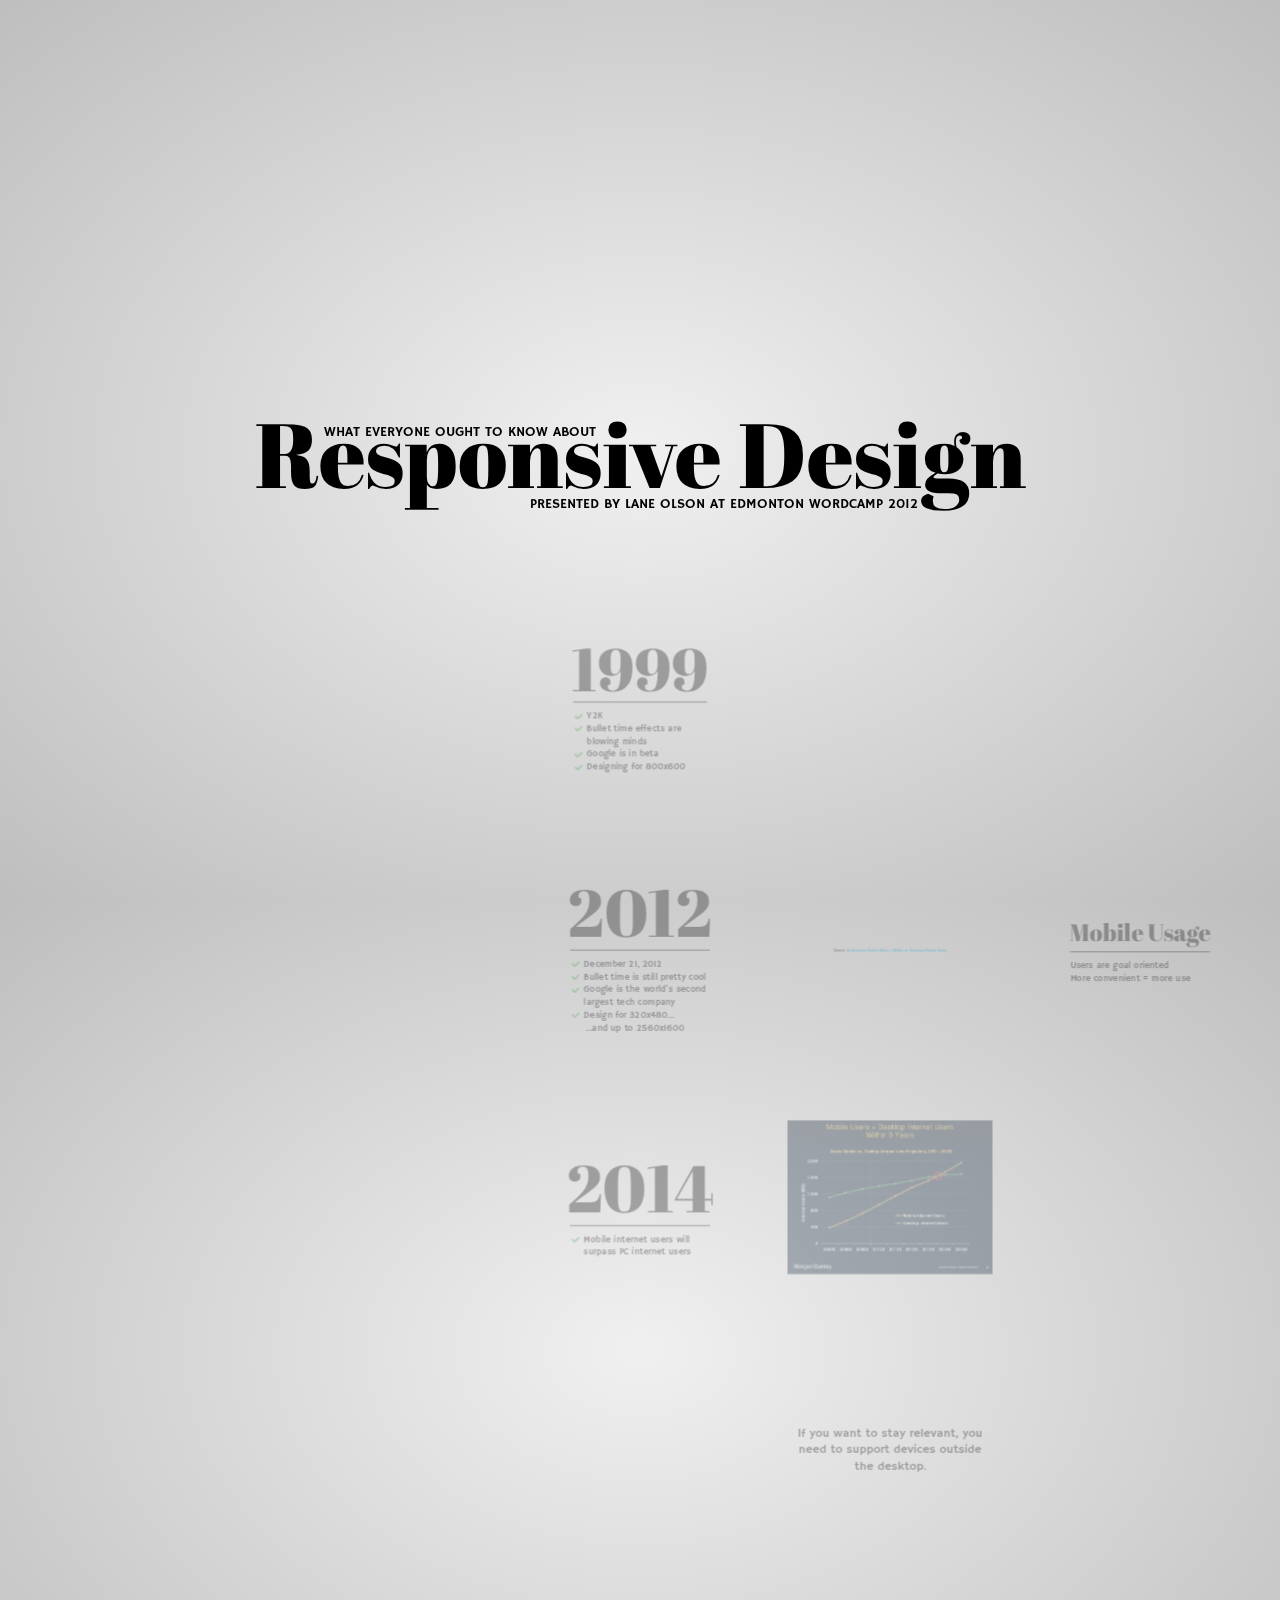
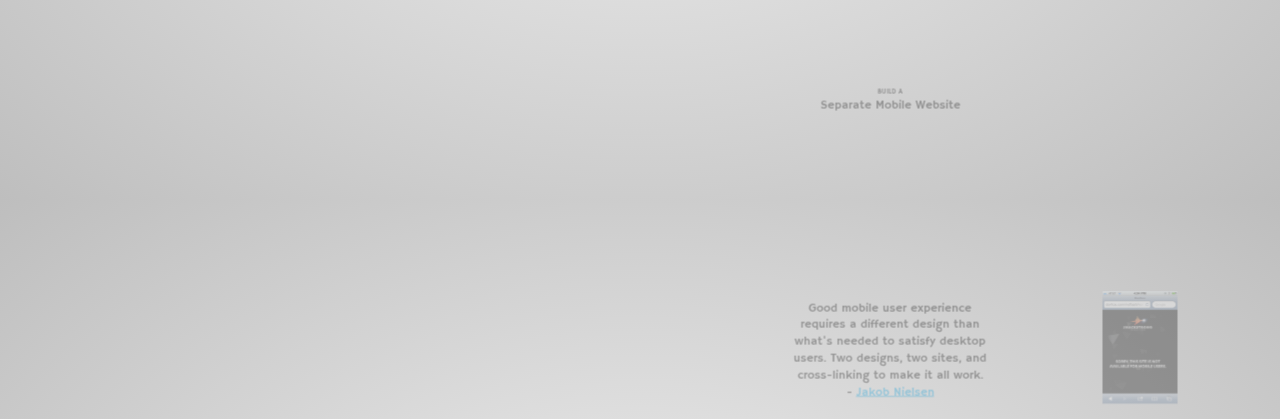
<file: index.html>
<!doctype html>

<html lang="en">
<head>
    <meta charset="utf-8" />
    <meta name="viewport" content="width=1024" />
    <meta name="apple-mobile-web-app-capable" content="yes" />
    <title>Responsive Design | What everyone ought to know | Wordcamp 2012</title>
    
    <meta name="description" content="What everyone ought to know about responsive design is a talk presenting the important points of responsive design." />
    <meta name="author" content="Lane Olson" />

    <link href='http://fonts.googleapis.com/css?family=Abril+Fatface|Hammersmith+One' rel='stylesheet' type='text/css'>
    <link href="css/presentation.css" rel="stylesheet" />
    
    <link rel="shortcut icon" href="favicon.png" />
    <link rel="apple-touch-icon" href="apple-touch-icon.png" />
    <link href="css/prettify.css" type="text/css" rel="stylesheet" />
    <script type="text/javascript" src="js/prettify.js"></script>
</head>

<body onload="prettyPrint();" class="impress-not-supported">

<div class="fallback-message">
    <p>Your browser <b>doesn't support the features required</b> by impress.js, so you are presented with a simplified version of this presentation.</p>
    <p>For the best experience please use the latest <b>Chrome</b>, <b>Safari</b> or <b>Firefox</b> browser.</p>
</div>

<div id="impress">

    <div id="intro" class="step" data-x="0" data-y="0" data-scale="4">
      <!-- 
      
        INTRODUCTION
        ####################################################
        First of all, thanks for taking interest and reading 
        this.  This is my first time being in front of an 
        audience where I'm not screaming obscene lyrics in 
        their face!  Feel free to email me (laneolson@gmail.com)
        if you have any feedback or questions.  I've tried 
        to include further reading links for each slide 
        where it's relevant.  Enjoy! 
        
      -->
      <h1>
        <span class="small-heading">What Everyone Ought to Know About</span>
        <span class="large-heading">Responsive Design</span>
      </h1>
      <p>Presented by Lane Olson at Edmonton WordCamp 2012</p>
    </div>
    
    <!-- 
    
      ABOUT ME
      ######################################################
      I'm currently working with University of Alberta's 
      University Digital Strategy Team to bring a responsive
      framework to the University to run their sites on.  
      The first preview will be available at the beginning
      of December.  In addition to design, I have also 
      "worked" some time as a musician.  Playing on 
      dumpsters wasn't very lucrative so I've been focusing
      most of my time on design these days.
      
      I built my first website in 1997, and it was 
      a Starcraft fan site.  It had a whole bunch of gifs,
      and I was especially stoked because I found the 
      "Starcraft" font online and was able to download and
      install it on my computer!  
      
    -->

    
    <!-- 
    
      1999
      ######################################################
      By the time 1999 came around, I got my first freelance
      web gig making templates for Ultimate Bulletin Board. 
      1999 was also awesome, because I think that's the year
      I was able to start designing for 800x600 resolutions!
       
      Some other notable things from 1999 were:
        - Y2K
        - Bullet time effects (Matrix!)
        - Google was in beta 
    
    -->
    
    <div id="y1999" class="step" data-x="0" data-y="1000">
      <h2>1999</h2>
      <ul class="checklist">
        <li>
          <i class="icon-ok"></i> 
          Y2K
        </li>
        <li>
          <i class="icon-ok"></i> 
          Bullet time effects are blowing minds
        </li>
        <li>
          <i class="icon-ok"></i> 
          Google is in beta
        </li>
        <li>
          <i class="icon-ok"></i> 
          Designing for 800x600
        </li>
      </ul>
    </div>
    
    <!-- 
    
      2012
      ######################################################
      Back to the present!  In 2012, things have changed a 
      bit.  Bullet time effects are still awesome, but the
      rest are pretty different:
      
        - December 21, 2012 (End of Days)
        - Google is the second largest tech company in the world, next to Apple.
        - Instead of designing for 800x600, I'm designing for 320x480... all the way up to 2560x1600.
        
      To some designers, that might sound like a nightmare.
      In reality, it's not so bad. If you're wondering why
      you would have to consider such an absurd range of 
      resolutions when designing a website you had better 
      not stop reading here.
    
    -->
    
    <div id="y2012" class="step y2012" data-x="0" data-y="2000">
        
        <h2>2012</h2>
        <ul class="checklist">
          <li><i class="icon-ok"></i> December 21, 2012</li>
          <li><i class="icon-ok"></i> Bullet time is still pretty cool</li>
          <li><i class="icon-ok"></i> Google is the world's second largest tech company</li>
          <li><i class="icon-ok"></i> Design for 320x480&hellip; </li>
          <li style="margin-left:60px"> &hellip;and up to 2560x1600 </li>          
        </ul>

        <!--
        <ul class="sources">
          <li>http://www.engadget.com/2012/10/23/apple-announces-13-inch-macbook-pro-with-retina-display/</li>
          <li>http://www.webpronews.com/google-is-now-the-worlds-second-largest-tech-company-2012-10</li>
        </ul>
        -->
    </div>

    <!-- 
    
      MOBILE USAGE: MOBILE VS. DESKTOP
      ######################################################
      Mobile internet usage is constantly increasing. 
      Better, more powerful devices are coming out each day.
      In the last 4 years, mobile browsing has grown from 
      less than 1% accessing the web on their mobile devices
      to over 11%, with no sign of slowing. 
    
    -->
    
    <div id="y20122" class="step" data-x="1000" data-y="2000">
      <div id="mobile_vs_desktop-na-monthly-200812-201211" width="820" height="500" style="width:100%; height: 100%;"></div>
      <p class="caption">
        Source: <a href="http://gs.statcounter.com/#mobile_vs_desktop-na-monthly-200812-201211">StatCounter Global Stats - Mobile vs. Desktop Market Share</a>
      </p>
    </div>  
    

    <!-- 
    
      MOBILE USAGE: MOBILE USER PATTERNS
      ######################################################
      Users are much more goal oriented when using the web 
      on a mobile device.  You pull out your phone for a 
      purpose, usually you want to know or do something.
      People are also using mobile because it's just more 
      convenient.  Why would I walk 4 feet to my desktop 
      when I have my phone in my pocket? 
      
    -->
      
    <div id="y201233" class="step y2012" data-x="2000" data-y="2000">
        
        <h2 style="font-size:1.97em; margin-bottom: 0.5em;">Mobile Usage</h2>
        <ul class="checklist">
          <li>Users are goal oriented</li>
          <li>More convenient = more use</li>
        </ul>
        
    </div> 

    <!-- 
    
      MOBILE USAGE: MOBILE INTERNET ADOPTION RATES
      ######################################################
      Remember when the internet was something new? 
      AOL would ship out their propaganda CD's for dial-up 
      internet telling you how easy and inexpensive it is. 
      It didn't take long before everyone was bragging 
      about how they had access to the internet, similar to
      the way people currently brag about how they figured 
      out how to get US Netflix.  Now in 2012, the rate 
      of people gaining access to mobile enabled internet 
      devices is significantly higher than the adoption 
      rates for desktop internet were years ago.  There is 
      no sign of this rate leveling out yet either, as 
      people are continuously upgrading and getting new 
      devices.  
    
    -->
      
    <div id="y20123" class="step" data-x="3000" data-y="2000">
        
      <img src="img/mobile-chart.png" />

    </div>

    <!-- 
    
      2014
      ######################################################
      By 2014, it is projected that the number of mobile 
      internet users will surpass the number of PC internet 
      users.
      ######################################################
      Further Reading
      *  [Wikimedia Mobile Forecasts](http://strategy.wikimedia.org/wiki/Mobile/Forecasts)
      *  [Morgan Stanley Mobile Report](http://gigaom.com/2010/04/12/mary-meeker-mobile-internet-will-soon-overtake-fixed-internet/)
      *  [Smart Insights: Mobile Marketing Statistics](http://www.smartinsights.com/mobile-marketing/mobile-marketing-analytics/mobile-marketing-statistics/)
    
    -->
    
    <div id="y2014" class="step y2012" data-x="0" data-y="3000">
        
        <h2>2014</h2>
        <ul class="checklist">
          <li><i class="icon-ok"></i> Mobile internet users will surpass PC internet users</li>          
        </ul>
        
    </div>
    
    
    <!-- 
    
      MOBILE INTERNET USERS
      ######################################################
      In addition to there being more mobile internet users 
      than desktop users, there will also be a large number
      of mobile only internet users.  If your website, is 
      not mobile friendly, mobile-only internet users are 
      not going to waste their time with your site.  
    
    -->
    
    <div id="y20142" class="step" data-x="1000" data-y="3000">
        
      <img src="img/mobile-chart2.png" />

    </div>

    <!-- 
    
      STAY RELEVANT
      ######################################################
      The last few slides have covered mobile devices, but 
      there are other devices to consider as well.  TV's are 
      coming internet ready.  New apple products have 
      "retina" displays.  My grandpa has a monitor with 
      800x600 resolution.  Depending on your target audience
      you might need to support all of these devices.  
      It's all about giving everyone a good user 
      experiences.  Good experiences make happy users.
    
    -->
    
    <div class="step" data-x="1000" data-y="4000">
      
        <p>If you want to stay relevant, you need to 
        support devices outside the desktop.</p>
        
    </div>
    
    <!-- 
    
      ONE SOLUTION: SEPARATE MOBILE SITE
      ######################################################
      But... how do you support multiple devices?  One 
      approach is to build a separate mobile site for 
      your users. One usability studies has actually found 
      that mobile users have a higher success rate on 
      websites that offer a separate mobile version of 
      their site.
    
    -->
    
    <div id="separate" class="step" data-x="1000" data-y="5000">
      <div class="solution-container">
        <p class="small">Build a</p>
        <p class="large">Separate Mobile Website</p>
      </div>
    </div>
    
    
    <!-- 
      
      JAKOB NIELSEN QUOTE 
      ######################################################
      Jakob Nielsen is a well known usabilty expert, in a 
      study earlier this year he defines a guideline that
      stated good mobile user experience requires a separate 
      site. 
      
      This post caused quite a bit of uproar in the design 
      community, and several blog posts popped up touting 
      responsive design being a more usable approach.  An 
      argument could be made for either side depending on 
      the needs of the website.  Also, responsive design is 
      not widely implemented yet, so a lot of the results in 
      Nielsen's report are based on users experiences on 
      websites that were not built for mobile use.  It also 
      heavily depends on implementation.  Obviously a poorly 
      designed separate mobile site is going to be a much
      worse experience than a well implemented fixed width 
      site.
      
      Nielsen also suggests that it could be justified to 
      even have a third separate site for tablet devices.
      
      Further Reading
      ######################################################
      * [Mobile vs. Full Sites](http://www.useit.com/alertbox/mobile-vs-full-sites.html)
      * [Why Jakob Nielsen is Wrong About Responsive Design](http://www.webmonkey.com/2012/04/why-jakob-nielsen-is-wrong-about-mobile-websites/)
      * [Breaking Development: Responsive Design Vs Separate Mobile Sites](http://www.lukew.com/ff/entry.asp?1631) 
      
    -->
    
    <div class="step" data-x="1000" data-y="6000">    
      <quote>
        Good mobile user experience requires a different design than what's needed to satisfy desktop users. Two designs, two sites, and cross-linking to make it all work.
      </quote>
      <p>
        - <a href="http://www.useit.com/alertbox/mobile-vs-full-sites.html">Jakob Nielsen</a>
      </p>
    </div>
    
    <!-- 
      
      DORITOS EXAMPLE 
      ######################################################
      Picture this:  I'm at home, relaxing, in my 
      sweatpants, watching TV.  Then, all of the sudden a 
      case of the munchies strikes.  I want Doritos, but I 
      don't know what kind.  I KNOW!  I'll check out what 
      kind of Doritos I can get on their website.
        
      I go to Doritos.com, and get this.  
      (img/doritos-mobile.png)

      This is the worst possible thing anyone has done in 
      the history of the internet.  Doritos has made a 
      separate mobile site, to tell people that they do not
      support mobile devices.
      
      This is a content parity issue.  When you have a 
      separate mobile site, you have to maintain two 
      websites worth of content instead of just one.    
      $$$
       
    -->    
    <div class="step" data-x="2000" data-y="6000">
    
      <img src="img/doritos-mobile.png" />
      
    </div>
    
    <div class="step" data-x="1000" data-y="6000">
      <!-- Jackie Chan? -->
    </div>
    
    
    <!-- 
      
      ANOTHER SOLUTION: RESPONSIVE DESIGN!
      ######################################################
      Optimize all website tasks, no matter the device.  If 
      I'm buying records online, and I go to a site and have 
      to zoom in on EVERY page, I'm just going to leave.
      Responsive design doesn't require you to cut content. 
      You have one set of content, and shift it around to 
      present it to the user in the best way.
       
    --> 
    <div class="step" data-x="3000" data-y="0" data-rotate="270" data-scale="2">
      <h1 style="font-size:1.75em">Responsive Design!</h1>
    </div>
    
    <div class="step" data-x="4000" data-y="0" data-rotate="270">
    
      <p>Take your content, and optimize the design of that content to display on any resolution.</p>

    </div>
    
    <!-- 
      
      AN EXAMPLE: BOSTONGLOBE.COM
      ######################################################
      The Boston Globe website is one of the earlier 
      websites to go responsive, and in my opinion it is 
      still one of the best.  The page is a joy to read no
      matter how you're looking at it.
       
      Image from: http://upload.wikimedia.org/wikipedia/commons/6/6a/Boston_Globe_responsive_website.jpg 
      
      Further Reading
      ######################################################
      *  [Building the New BostonGlobe.com](http://beta.boston.com/post/10204625552/building-the-new-bostonglobe-com?911b9230)
      
    --> 
    
    <div class="step" data-x="5000" data-y="0" data-rotate="270">
    
      <img style="width: 100%;" src="img/Boston_Globe_Responsive.jpg" />
      <p style="font-size:  0.4em;">Check out <a href="http://www.mediaqueri.es">mediaqueri.es</a> for more examples</p>
    </div>
    
    <!-- 
      
      SUMMARY
      ######################################################
      If I had to summarize what responsive design is in one
      sentence (and I don't) it would be:  Responsive 
      Design is about providing the user with the best 
      experience possible,  no matter the device.  Why 
      penalize the user  for their preference of browsing 
      your site? Support my Grandpa's 800x600 CRT monitor, 
      or he'll call me.  Love the guy, but enough is 
      enough.
      
    --> 
    <div class="step" data-x="6000" data-y="0" data-rotate="270">
      <p>Provide the user with the best experience possible,  no matter the device.</p>
    </div>
    
    <!-- 
      
      IMPLEMENTATION
      ######################################################
      So, what's involved in building a responsive design? 
      A lot of coffee.  Initially you would go through a 
      requirements phase with the client to understand what 
      they need from their website.  With responsive design, 
      you also need to take into consideration which devices
      need to be supported.
      
    --> 
    
    <div class="step" data-x="-3000" data-y="0" data-rotate="90" data-scale="4">
      
      <h2>Implementation</h2>

    </div>
    
    
    <!-- 
      
      START WITH CONTENT
      ######################################################
      The way you think about content needs to change for
      the responsive web.  People don't use their mobile
      device to just "surf" anymore, they are very goal 
      oriented.  When planning out your content, it's best
      to plan it out in a single column on a page, placing 
      items in order of their importance.  Doing so gives 
      you a very basic model of your mobile website. 
      Building content for the mobile web is a topic in 
      itself, so I'm not going in depth.  There are some 
      good resources in the further reading section.
      
      An interesting approach I've seen is taking a print 
      out of an existing design, cutting out the pieces, 
      and assemble them in a vertical fashion in order of
      priority.
      
      
      Further Reading:
      *  [Responsive Design With Paper](http://www.webcredible.co.uk/blog/responsive-design-with-paper)
      *  STYLE TILES!
      
    --> 
    
    <div class="step" data-x="-4000" data-y="0" data-rotate="90">
      
      <p>Start With Content</p>
      <img src="img/two-linear-layouts.jpg" />
  
    </div>
    
    <!-- 
      
      WIREFRAMING
      ######################################################
      When wireframing out a responsive site I would highly
      recommend doing the work in browser.   Some 
      controversy around this subject.  For the University 
      work, we wireframed every page we were redesigning.  
      This was only 9 pages, but it works out to 27 
      wireframes.  When revisions come, things get tough. 
      Building it in browser has many benefits:
      
      - Facilitates and iterative approach
      - Get a better notion of breakpoints in the design
      - Revise in one spot, updates for all devices.
      
    --> 
  
    <div id="wireframing" class="step" data-x="-4000" data-y="1000" data-rotate="90">
      
      <p>Responsive Wireframing</p>
      <p class="smaller">Do it in the browser</p>
      <img src="img/wirefy.jpg" />
      <p class="caption"><a href="http://getwirefy.com/">Wirefy</a></p>
      <!-- Image from: http://wireframes.linowski.ca/2012/07/wirefy/ -->
      
    </div>
  
  
  <!-- 
    
    MOBILE FIRST
    ######################################################
    Start with the smallest resolution and work your way up.
    
    - Mobile
    - Tablet
    - Desktop
    
    Show how page elements shift from device to device. 
    Sometimes it's a challenge to make certain pieces work 
    on all resolutions.  There are some patterns for how 
    to implement common page elements online, most with
    markup.
    
    http://bradfrost.github.com/this-is-responsive/patterns.html
    
  --> 
  
  <div class="step" data-x="-4000" data-y="2000" data-rotate="90">
    
    <p>Mobile First</p>
    <img src="img/wireframe-example.jpg" />
    
    <!-- Image from: http://dolody.com/#!/masterpiece/responsive-design-streamlining-your-process.html -->

  </div>
  
  <div class="step" data-x="-4000" data-y="3000" data-rotate="90">
    
    <iframe src="http://bradfrost.github.com/this-is-responsive/patterns.html" width="900" height="600"></iframe>
    <p class="caption"><a href="http://bradfrost.github.com/this-is-responsive/patterns.html">http://bradfrost.github.com/this-is-responsive/patterns.html</a></p>

  </div>
  
<!-- 
  
  MOBILE GUIDELINES
  ######################################################
  Mobile users need a simplified interface, they do not 
  have the precision of a mouse.  Touch screens also 
  have a variety of gestures, and a website should 
  utilize those whenever it is applicable.  However, it
  might be a good idea to provide a fallback for the
  user. Lastly, the page should be light weight for 
  mobile.  That means serving smaller images, using less 
  resource intensive javascript and also resource heavy
  css.
  
  With tablets,
    - [Apple Touch Guidelines](http://developer.apple.com/library/ios/#documentation/UserExperience/Conceptual/MobileHIG/Introduction/Introduction.html#//apple_ref/doc/uid/TP40006556)
--> 
  
  <div id="guidelines" class="step" data-x="-4000" data-y="4000" data-rotate="90">
      <h2 style="font-size:3.5em;">Mobile</h2>
      <ul style="font-size: 0.55em;" class="checklist">
        <li><i class="icon-ok"></i> Simple interface</li>
        <li><i class="icon-ok"></i> Utilize touch gestures when possible</li>
        <li><i class="icon-ok"></i> Lightweight (workload and file size)</li>
      </ul>
  </div>
  
<!-- 
  
  META TAG
  ######################################################
  Now we can get into the actual build of the design.
  Start with the meta tag. The viewport meta tag tells the 
  browser that this page is intended to be viewed at 
  whatever the standard
  device width is for the page.  You may also specify 
  zoom settings in this meta tag.
  
  Sometimes images will look pixelated on a mobile 
  device.  That is because it is a higher resolution 
  screen and the browser is actually zooming in on the 
  page.
  
  Further Reading
  *  http://blog.javierusobiaga.com/stop-using-the-viewport-tag-until-you-know-ho
  *  http://www.quirksmode.org/blog/archives/2010/04/a_pixel_is_not.html
  
--> 
  
  <div id="meta-tag" class="step" data-x="-5000" data-y="0" data-rotate="90">
  
      <p>Meta Tag</p>
      <pre class="prettyprint">
&lt;meta name=&quot;viewport&quot; content=&quot;width=device-width&quot;&gt;</pre>
      
  </div>

  <!-- 
    
    MEDIA QUERIES
    ######################################################
    In order to make elements on the page move and shift 
    around at different resolutions, you need to specify
    resolution specific styles.  Media queries in CSS3 
    allow you to do that.  You can specify min-width
    and max-width values for the media queries and the
    page will only use those styles when the browser
    matches the query.
    
  --> 
  <div class="step" data-x="-5000" data-y="1000" data-rotate="90">
  
      <p>CSS3 Media Queries</p>
      <pre class="prettyprint">
/* BASE STYLING */

@media only screen and (min-width: 481px) {
  /* LARGER MOBILE DEVICES */
}

@media only screen and (min-width: 768px) {
  /* TABLET &amp; SMALLER LAPTOPS */
}

@media only screen and (min-width: 1030px) {
  /* DESKTOP */
}

@media only screen and (min-width: 1240px) {
  /* LARGE VIEWING SIZE */
}         

@media only screen and (-webkit-min-device-pixel-ratio: 1.5),
       only screen and (min--moz-device-pixel-ratio: 1.5),
       only screen and (min-device-pixel-ratio: 1.5) {
  /* RETINA (2x RESOLUTION DEVICES) */
}
      </pre>
      
  </div>

  
<!-- 
  
  HANDLING IMAGES & MEDIA
  ######################################################
  How to handle images in a responsive design has also 
  been a hot topic within the community.  There is 
  agreement that mobile users should be served a smaller
  image size than desktop users, but there is some 
  argument over the best way to implement it.
  
  Some use server side solutions, like adaptive images, 
   to generate different sizes of images for different 
  devices. This requires no markup changes.
  
  Another method is to define alternate resolutions for
  images in data attributes on the image tag and using
  javascript to swap out the image based on the device.
  
  Use fitvids for maintaining aspect ratios!
  
  Further Reading
  *  Simple Responsive Images Wordpress Plugin (http://wordpress.org/extend/plugins/simple-responsive-images/)
  *  Adaptive Images (http://adaptive-images.com/)
  *  http://css-tricks.com/which-responsive-images-solution-should-you-use/
  *  http://viewportindustries.com/blog/automatic-responsive-images-in-wordpress/
--> 
  
  <div id="media" class="step" data-x="-5000" data-y="2000" data-rotate="90">
  
      <p>Images &amp; Media</p>
      <p class="smaller">Fluid Images</p>
      <pre class="prettyprint">
img,
embed,
object,
video {
  max-width: 100%;
}
      </pre>

  </div>

<!-- 
  
  RESOURCES
  ######################################################
  Might seem like a lot to do compared to building a 
  fixed width website, but there are a ton of tools to 
  help.

-->  

<div class="step" data-x="0" data-y="-2000" data-rotate="180" data-scale="4">
  
  <h2>Resources</h2>

</div>

<!-- 

  CSS FRAMEWORKS
  #################################
- Bootstrap
- Foundation
- Skeleton

-->

<div id="resource-list" class="step" data-x="0" data-y="-3000" data-rotate="180">
  <div class="resource-container">
    <h2>CSS Frameworks</h2>
    <ul>
      <li><a href="http://twitter.github.com/bootstrap/">Twitter Bootstrap</a></li>
      <li><a href="http://foundation.zurb.com/">Foundation</a></li>
      <li><a href="http://www.getskeleton.com/">Skeleton</a></li>
    </ul>
  </div>
  <div class="resource-container">
    <h2>Further Reading</h2>
    <ul>
      <li><a href="http://bradfrost.github.com/this-is-responsive/">This Is Responsive.</a> 
      <span>Responsive Patterns, Resources, and News</span></li>
      <li><a href="http://www.alistapart.com/articles/responsive-web-design/">Responsive Web Design</a> <span>A List Apart, Ethan Marcotte</span></li>
    </ul>
  </div>
  <div class="resource-container">
    <h2>Tools</h2>
    <ul>
      <li><a href="https://github.com/scottjehl/Respond">Respond.js</a> 
      <span>IE 6-8 Support</span></li>
      <li><a href="http://www.alistapart.com/articles/responsive-web-design/">Bones Wordpress Theme</a> <span>Responsive enabled base theme</span></li>
      <li><a href="http://fitvidsjs.com/">FitVids</a> <span>Fluid width videos</span></li>
      <li><a href="http://adaptive-images.com/">Adaptive Images</a> <span>Serving different images to different devices</span></li>
    </ul>
  </div>
</div>
  
<div id="further" class="step" data-x="0" data-y="-4000" data-rotate="180">

</div>

<!-- 
  
  BUILT USING
  ######################################################
  - [impress.js](http://bartaz.github.com/impress.js) 
  - [less](http://lesscss.org)
  - [font awesome](http://fortawesome.github.com/Font-Awesome/)

-->  

    <div id="overview" class="step" data-x="0" data-y="0" data-scale="15">
    </div>

</div>

<div class="hint">
    <p>Use a spacebar or arrow keys to navigate</p>
</div>
<script>
if ("ontouchstart" in document.documentElement) { 
    document.querySelector(".hint").innerHTML = "<p>Tap on the left or right to navigate</p>";
}
</script>

<script src="js/impress.js"></script>
<script>
  impress().init();
</script>

<script type="text/javascript" src="http://www.statcounter.com/js/FusionCharts.js"></script><script type="text/javascript" src="http://gs.statcounter.com/chart.php?mobile_vs_desktop-na-monthly-200812-201211"></script>
</body>
</html>
</file>
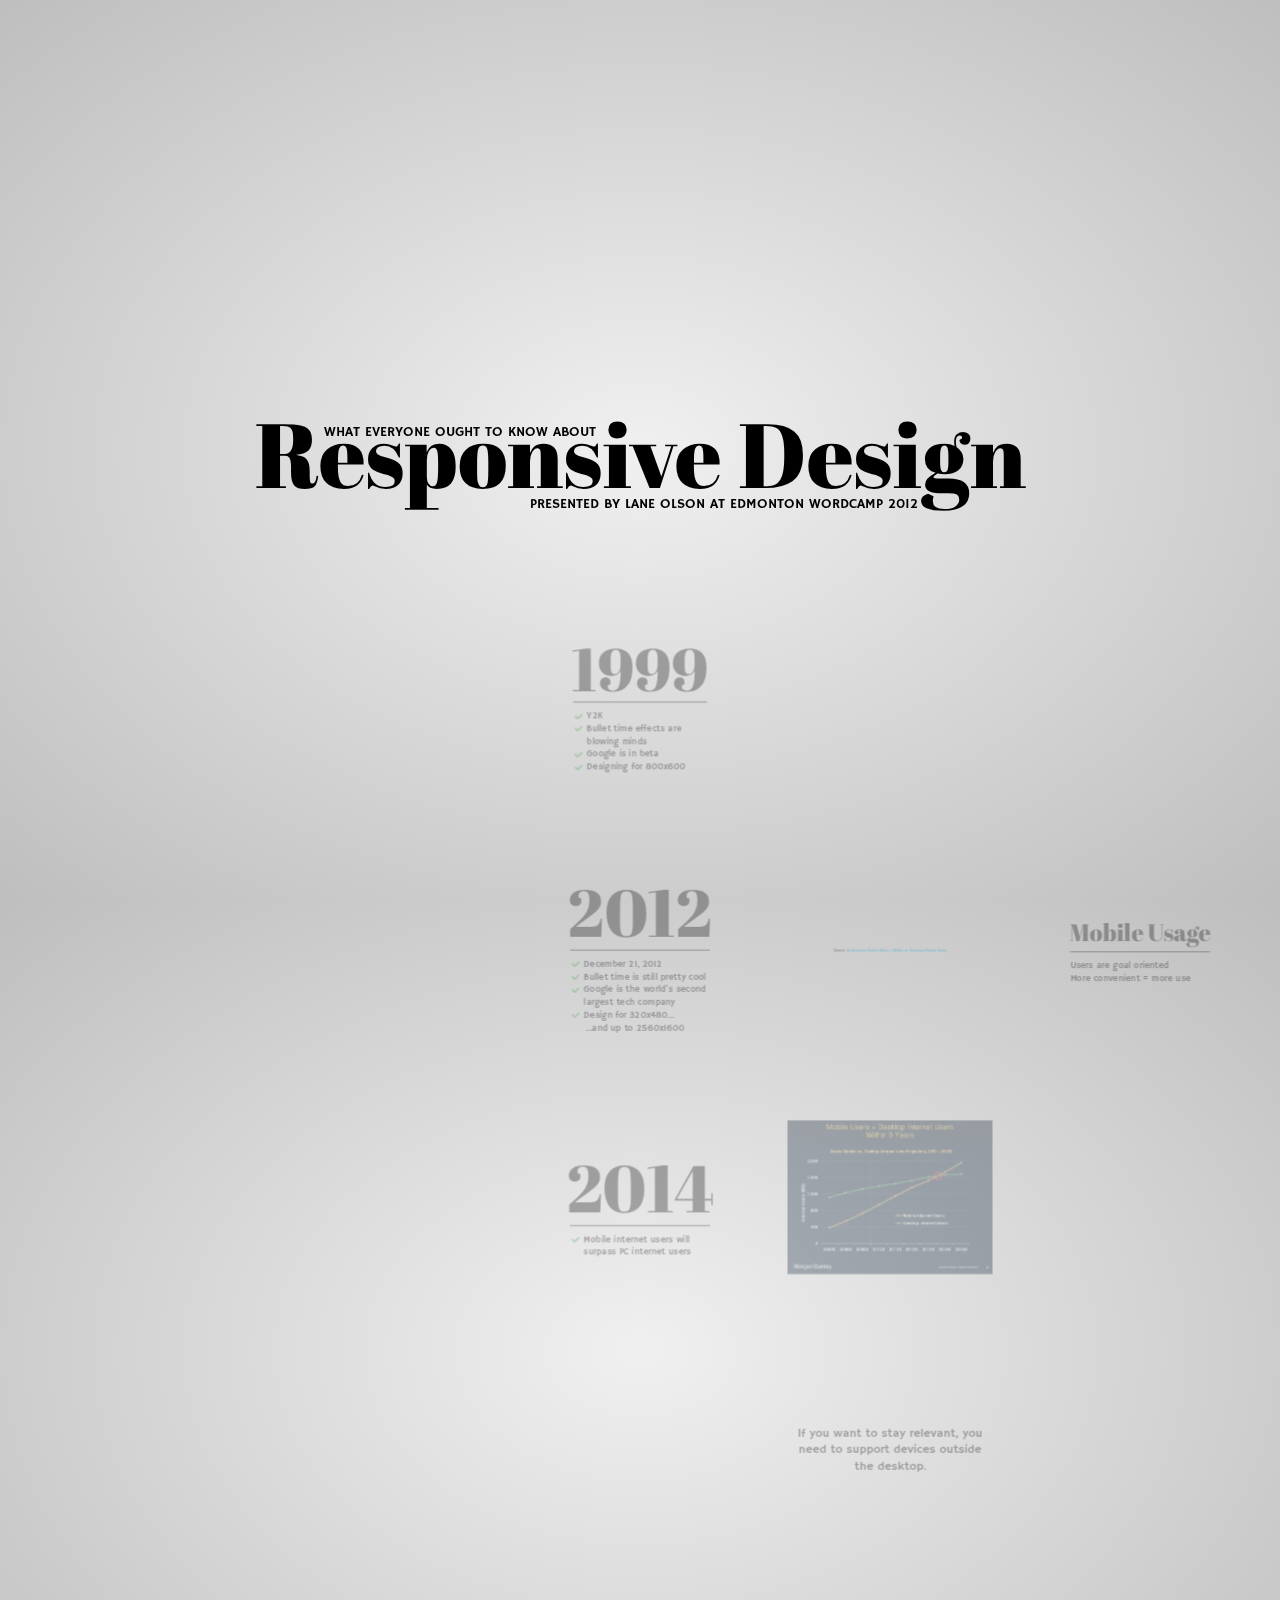
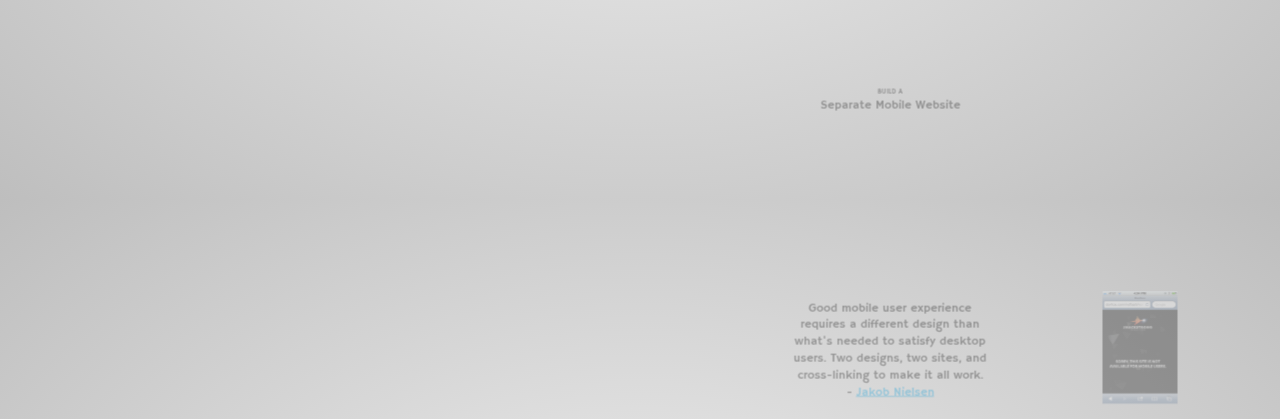
<file: slideshow/index.html>
<!doctype html>

<html lang="en">
<head>
    <meta charset="utf-8" />
    <meta name="viewport" content="width=1024" />
    <meta name="apple-mobile-web-app-capable" content="yes" />
    <title>Responsive Design | What everyone ought to know | Wordcamp 2012</title>
    
    <meta name="description" content="What everyone ought to know about responsive design is a talk presenting the important points of responsive design." />
    <meta name="author" content="Lane Olson" />

    <link href='http://fonts.googleapis.com/css?family=Abril+Fatface|Hammersmith+One' rel='stylesheet' type='text/css'>
    <link href="css/presentation.css" rel="stylesheet" />
    
    <link rel="shortcut icon" href="favicon.png" />
    <link rel="apple-touch-icon" href="apple-touch-icon.png" />
    <link href="css/prettify.css" type="text/css" rel="stylesheet" />
    <script type="text/javascript" src="js/prettify.js"></script>
</head>

<body onload="prettyPrint();" class="impress-not-supported">

<div class="fallback-message">
    <p>Your browser <b>doesn't support the features required</b> by impress.js, so you are presented with a simplified version of this presentation.</p>
    <p>For the best experience please use the latest <b>Chrome</b>, <b>Safari</b> or <b>Firefox</b> browser.</p>
</div>

<div id="impress">

    <div id="intro" class="step" data-x="0" data-y="0" data-scale="4">
      <!-- 
      
        INTRODUCTION
        ####################################################
        First of all, thanks for taking interest and reading 
        this.  This is my first time being in front of an 
        audience where I'm not screaming obscene lyrics in 
        their face!  Feel free to email me (laneolson@gmail.com)
        if you have any feedback or questions.  I've tried 
        to include further reading links for each slide 
        where it's relevant.  Enjoy! 
        
      -->
      <h1>
        <span class="small-heading">What Everyone Ought to Know About</span>
        <span class="large-heading">Responsive Design</span>
      </h1>
      <p>Presented by Lane Olson at Edmonton WordCamp 2012</p>
    </div>
    
    <!-- 
    
      ABOUT ME
      ######################################################
      I'm currently working with University of Alberta's 
      University Digital Strategy Team to bring a responsive
      framework to the University to run their sites on.  
      The first preview will be available at the beginning
      of December.  In addition to design, I have also 
      "worked" some time as a musician.  Playing on 
      dumpsters wasn't very lucrative so I've been focusing
      most of my time on design these days.
      
      I built my first website in 1997, and it was 
      a Starcraft fan site.  It had a whole bunch of gifs,
      and I was especially stoked because I found the 
      "Starcraft" font online and was able to download and
      install it on my computer!  
      
    -->
    
 
      <!-- <img src="img/dumpster.jpg" /> -->

    
    <!-- 
    
      1999
      ######################################################
      By the time 1999 came around, I got my first freelance
      web gig making templates for Ultimate Bulletin Board. 
      1999 was also awesome, because I think that's the year
      I was able to start designing for 800x600 resolutions!
       
      Some other notable things from 1999 were:
        - Y2K
        - Bullet time effects (Matrix!)
        - Google was in beta 
    
    -->
    
    <div id="y1999" class="step" data-x="0" data-y="1000">
      <h2>1999</h2>
      <ul class="checklist">
        <li>
          <i class="icon-ok"></i> 
          Y2K
        </li>
        <li>
          <i class="icon-ok"></i> 
          Bullet time effects are blowing minds
        </li>
        <li>
          <i class="icon-ok"></i> 
          Google is in beta
        </li>
        <li>
          <i class="icon-ok"></i> 
          Designing for 800x600
        </li>
      </ul>
    </div>
    
    <!-- 
    
      2012
      ######################################################
      Back to the present!  In 2012, things have changed a 
      bit.  Bullet time effects are still awesome, but the
      rest are pretty different:
      
        - December 21, 2012 (End of Days)
        - Google is the second largest tech company in the world, next to Apple.
        - Instead of designing for 800x600, I'm designing for 320x480... all the way up to 2560x1600.
        
      To some designers, that might sound like a nightmare.
      In reality, it's not so bad. If you're wondering why
      you would have to consider such an absurd range of 
      resolutions when designing a website you had better 
      not stop reading here.
    
    -->
    
    <div id="y2012" class="step y2012" data-x="0" data-y="2000">
        
        <h2>2012</h2>
        <ul class="checklist">
          <li><i class="icon-ok"></i> December 21, 2012</li>
          <li><i class="icon-ok"></i> Bullet time is still pretty cool</li>
          <li><i class="icon-ok"></i> Google is the world's second largest tech company</li>
          <li><i class="icon-ok"></i> Design for 320x480&hellip; </li>
          <li style="margin-left:60px"> &hellip;and up to 2560x1600 </li>          
        </ul>

        <!--
        <ul class="sources">
          <li>http://www.engadget.com/2012/10/23/apple-announces-13-inch-macbook-pro-with-retina-display/</li>
          <li>http://www.webpronews.com/google-is-now-the-worlds-second-largest-tech-company-2012-10</li>
        </ul>
        -->
    </div>

    <!-- 
    
      MOBILE USAGE: MOBILE VS. DESKTOP
      ######################################################
      Mobile internet usage is constantly increasing. 
      Better, more powerful devices are coming out each day.
      In the last 4 years, mobile browsing has grown from 
      less than 1% accessing the web on their mobile devices
      to over 11%, with no sign of slowing. 
    
    -->
    
    <div id="y20122" class="step" data-x="1000" data-y="2000">
      <div id="mobile_vs_desktop-na-monthly-200812-201211" width="820" height="500" style="width:100%; height: 100%;"></div>
      <p class="caption">
        Source: <a href="http://gs.statcounter.com/#mobile_vs_desktop-na-monthly-200812-201211">StatCounter Global Stats - Mobile vs. Desktop Market Share</a>
      </p>
    </div>  
    

    <!-- 
    
      MOBILE USAGE: MOBILE USER PATTERNS
      ######################################################
      Users are much more goal oriented when using the web 
      on a mobile device.  You pull out your phone for a 
      purpose, usually you want to know or do something.
      People are also using mobile because it's just more 
      convenient.  Why would I walk 4 feet to my desktop 
      when I have my phone in my pocket? 
      
    -->
      
    <div id="y201233" class="step y2012" data-x="2000" data-y="2000">
        
        <h2 style="font-size:1.97em; margin-bottom: 0.5em;">Mobile Usage</h2>
        <ul class="checklist">
          <li>Users are goal oriented</li>
          <li>More convenient = more use</li>
        </ul>
        
    </div> 

    <!-- 
    
      MOBILE USAGE: MOBILE INTERNET ADOPTION RATES
      ######################################################
      Remember when the internet was something new? 
      AOL would ship out their propaganda CD's for dial-up 
      internet telling you how easy and inexpensive it is. 
      It didn't take long before everyone was bragging 
      about how they had access to the internet, similar to
      the way people currently brag about how they figured 
      out how to get US Netflix.  Now in 2012, the rate 
      of people gaining access to mobile enabled internet 
      devices is significantly higher than the adoption 
      rates for desktop internet were years ago.  There is 
      no sign of this rate leveling out yet either, as 
      people are continuously upgrading and getting new 
      devices.  
    
    -->
      
    <div id="y20123" class="step" data-x="3000" data-y="2000">
        
      <img src="img/mobile-chart.png" />

    </div>

    <!-- 
    
      2014
      ######################################################
      By 2014, it is projected that the number of mobile 
      internet users will surpass the number of PC internet 
      users.
      ######################################################
      Further Reading
      *  [Wikimedia Mobile Forecasts](http://strategy.wikimedia.org/wiki/Mobile/Forecasts)
      *  [Morgan Stanley Mobile Report](http://gigaom.com/2010/04/12/mary-meeker-mobile-internet-will-soon-overtake-fixed-internet/)
      *  [Smart Insights: Mobile Marketing Statistics](http://www.smartinsights.com/mobile-marketing/mobile-marketing-analytics/mobile-marketing-statistics/)
    
    -->
    
    <div id="y2014" class="step y2012" data-x="0" data-y="3000">
        
        <h2>2014</h2>
        <ul class="checklist">
          <li><i class="icon-ok"></i> Mobile internet users will surpass PC internet users</li>          
        </ul>
        
    </div>
    
    
    <!-- 
    
      MOBILE INTERNET USERS
      ######################################################
      In addition to there being more mobile internet users 
      than desktop users, there will also be a large number
      of mobile only internet users.  If your website, is 
      not mobile friendly, mobile-only internet users are 
      not going to waste their time with your site.  
    
    -->
    
    <div id="y20142" class="step" data-x="1000" data-y="3000">
        
      <img src="img/mobile-chart2.png" />

    </div>

    <!-- 
    
      STAY RELEVANT
      ######################################################
      The last few slides have covered mobile devices, but 
      there are other devices to consider as well.  TV's are 
      coming internet ready.  New apple products have 
      "retina" displays.  My grandpa has a monitor with 
      800x600 resolution.  Depending on your target audience
      you might need to support all of these devices.  
      It's all about giving everyone a good user 
      experiences.  Good experiences make happy users.
    
    -->
    
    <div class="step" data-x="1000" data-y="4000">
      
        <p>If you want to stay relevant, you need to 
        support devices outside the desktop.</p>
        
    </div>
    
    <!-- 
    
      ONE SOLUTION: SEPARATE MOBILE SITE
      ######################################################
      But... how do you support multiple devices?  One 
      approach is to build a separate mobile site for 
      your users. One usability studies has actually found 
      that mobile users have a higher success rate on 
      websites that offer a separate mobile version of 
      their site.
    
    -->
    
    <div id="separate" class="step" data-x="1000" data-y="5000">
      <div class="solution-container">
        <p class="small">Build a</p>
        <p class="large">Separate Mobile Website</p>
      </div>
    </div>
    
    
    <!-- 
      
      JAKOB NIELSEN QUOTE 
      ######################################################
      Jakob Nielsen is a well known usabilty expert, in a 
      study earlier this year he defines a guideline that
      stated good mobile user experience requires a separate 
      site. 
      
      This post caused quite a bit of uproar in the design 
      community, and several blog posts popped up touting 
      responsive design being a more usable approach.  An 
      argument could be made for either side depending on 
      the needs of the website.  Also, responsive design is 
      not widely implemented yet, so a lot of the results in 
      Nielsen's report are based on users experiences on 
      websites that were not built for mobile use.  It also 
      heavily depends on implementation.  Obviously a poorly 
      designed separate mobile site is going to be a much
      worse experience than a well implemented fixed width 
      site.
      
      Nielsen also suggests that it could be justified to 
      even have a third separate site for tablet devices.
      
      Further Reading
      ######################################################
      * [Mobile vs. Full Sites](http://www.useit.com/alertbox/mobile-vs-full-sites.html)
      * [Why Jakob Nielsen is Wrong About Responsive Design](http://www.webmonkey.com/2012/04/why-jakob-nielsen-is-wrong-about-mobile-websites/)
      * [Breaking Development: Responsive Design Vs Separate Mobile Sites](http://www.lukew.com/ff/entry.asp?1631) 
      
    -->
    
    <div class="step" data-x="1000" data-y="6000">    
      <quote>
        Good mobile user experience requires a different design than what's needed to satisfy desktop users. Two designs, two sites, and cross-linking to make it all work.
      </quote>
      <p>
        - <a href="http://www.useit.com/alertbox/mobile-vs-full-sites.html">Jakob Nielsen</a>
      </p>
    </div>
    
    <!-- 
      
      DORITOS EXAMPLE 
      ######################################################
      Picture this:  I'm at home, relaxing, in my 
      sweatpants, watching TV.  Then, all of the sudden a 
      case of the munchies strikes.  I want Doritos, but I 
      don't know what kind.  I KNOW!  I'll check out what 
      kind of Doritos I can get on their website.
        
      I go to Doritos.com, and get this.  
      (img/doritos-mobile.png)

      This is the worst possible thing anyone has done in 
      the history of the internet.  Doritos has made a 
      separate mobile site, to tell people that they do not
      support mobile devices.
      
      This is a content parity issue.  When you have a 
      separate mobile site, you have to maintain two 
      websites worth of content instead of just one.    
      $$$
       
    -->    
    <div class="step" data-x="2000" data-y="6000">
    
      <img src="img/doritos-mobile.png" />
      
    </div>
    
    <div class="step" data-x="1000" data-y="6000">
      <!-- Jackie Chan? -->
    </div>
    
    
    <!-- 
      
      ANOTHER SOLUTION: RESPONSIVE DESIGN!
      ######################################################
      Optimize all website tasks, no matter the device.  If 
      I'm buying records online, and I go to a site and have 
      to zoom in on EVERY page, I'm just going to leave.
      Responsive design doesn't require you to cut content. 
      You have one set of content, and shift it around to 
      present it to the user in the best way.
       
    --> 
    <div class="step" data-x="3000" data-y="0" data-rotate="270" data-scale="2">
      <h1 style="font-size:1.75em">Responsive Design!</h1>
    </div>
    
    <div class="step" data-x="4000" data-y="0" data-rotate="270">
    
      <p>Take your content, and optimize the design of that content to display on any resolution.</p>

    </div>
    
    <!-- 
      
      AN EXAMPLE: BOSTONGLOBE.COM
      ######################################################
      The Boston Globe website is one of the earlier 
      websites to go responsive, and in my opinion it is 
      still one of the best.  The page is a joy to read no
      matter how you're looking at it.
       
      Image from: http://upload.wikimedia.org/wikipedia/commons/6/6a/Boston_Globe_responsive_website.jpg 
      
      Further Reading
      ######################################################
      *  [Building the New BostonGlobe.com](http://beta.boston.com/post/10204625552/building-the-new-bostonglobe-com?911b9230)
      
    --> 
    
    <div class="step" data-x="5000" data-y="0" data-rotate="270">
    
      <img style="width: 100%;" src="img/Boston_Globe_Responsive.jpg" />
      <p style="font-size:  0.4em;">Check out <a href="http://www.mediaqueri.es">mediaqueri.es</a> for more examples</p>
    </div>
    
    <!-- 
      
      SUMMARY
      ######################################################
      If I had to summarize what responsive design is in one
      sentence (and I don't) it would be:  Responsive 
      Design is about providing the user with the best 
      experience possible,  no matter the device.  Why 
      penalize the user  for their preference of browsing 
      your site? Support my Grandpa's 800x600 CRT monitor, 
      or he'll call me.  Love the guy, but enough is 
      enough.
      
    --> 
    <div class="step" data-x="6000" data-y="0" data-rotate="270">
      <p>Provide the user with the best experience possible,  no matter the device.</p>
    </div>
    
    <!-- 
      
      IMPLEMENTATION
      ######################################################
      So, what's involved in building a responsive design? 
      A lot of coffee.  Initially you would go through a 
      requirements phase with the client to understand what 
      they need from their website.  With responsive design, 
      you also need to take into consideration which devices
      need to be supported.
      
    --> 
    
    <div class="step" data-x="-3000" data-y="0" data-rotate="90" data-scale="4">
      
      <h2>Implementation</h2>

    </div>
    
    
    <!-- 
      
      START WITH CONTENT
      ######################################################
      The way you think about content needs to change for
      the responsive web.  People don't use their mobile
      device to just "surf" anymore, they are very goal 
      oriented.  When planning out your content, it's best
      to plan it out in a single column on a page, placing 
      items in order of their importance.  Doing so gives 
      you a very basic model of your mobile website. 
      Building content for the mobile web is a topic in 
      itself, so I'm not going in depth.  There are some 
      good resources in the further reading section.
      
      An interesting approach I've seen is taking a print 
      out of an existing design, cutting out the pieces, 
      and assemble them in a vertical fashion in order of
      priority.
      
      
      Further Reading:
      *  [Responsive Design With Paper](http://www.webcredible.co.uk/blog/responsive-design-with-paper)
      *  STYLE TILES!
      
    --> 
    
    <div class="step" data-x="-4000" data-y="0" data-rotate="90">
      
      <p>Start With Content</p>
      <img src="img/two-linear-layouts.jpg" />
  
    </div>
    
    <!-- 
      
      WIREFRAMING
      ######################################################
      When wireframing out a responsive site I would highly
      recommend doing the work in browser.   Some 
      controversy around this subject.  For the University 
      work, we wireframed every page we were redesigning.  
      This was only 9 pages, but it works out to 27 
      wireframes.  When revisions come, things get tough. 
      Building it in browser has many benefits:
      
      - Facilitates and iterative approach
      - Get a better notion of breakpoints in the design
      - Revise in one spot, updates for all devices.
      
    --> 
  
    <div id="wireframing" class="step" data-x="-4000" data-y="1000" data-rotate="90">
      
      <p>Responsive Wireframing</p>
      <p class="smaller">Do it in the browser</p>
      <img src="img/wirefy.jpg" />
      <p class="caption"><a href="http://getwirefy.com/">Wirefy</a></p>
      <!-- Image from: http://wireframes.linowski.ca/2012/07/wirefy/ -->
      
    </div>
  
  
  <!-- 
    
    MOBILE FIRST
    ######################################################
    Start with the smallest resolution and work your way up.
    
    - Mobile
    - Tablet
    - Desktop
    
    Show how page elements shift from device to device. 
    Sometimes it's a challenge to make certain pieces work 
    on all resolutions.  There are some patterns for how 
    to implement common page elements online, most with
    markup.
    
    http://bradfrost.github.com/this-is-responsive/patterns.html
    
  --> 
  
  <div class="step" data-x="-4000" data-y="2000" data-rotate="90">
    
    <p>Mobile First</p>
    <img src="img/wireframe-example.jpg" />
    
    <!-- Image from: http://dolody.com/#!/masterpiece/responsive-design-streamlining-your-process.html -->

  </div>
  
  <div class="step" data-x="-4000" data-y="3000" data-rotate="90">
    
    <iframe src="http://bradfrost.github.com/this-is-responsive/patterns.html" width="900" height="600"></iframe>
    <p class="caption"><a href="http://bradfrost.github.com/this-is-responsive/patterns.html">http://bradfrost.github.com/this-is-responsive/patterns.html</a></p>

  </div>
  
<!-- 
  
  MOBILE GUIDELINES
  ######################################################
  Mobile users need a simplified interface, they do not 
  have the precision of a mouse.  Touch screens also 
  have a variety of gestures, and a website should 
  utilize those whenever it is applicable.  However, it
  might be a good idea to provide a fallback for the
  user. Lastly, the page should be light weight for 
  mobile.  That means serving smaller images, using less 
  resource intensive javascript and also resource heavy
  css.
  
  With tablets,
    - [Apple Touch Guidelines](http://developer.apple.com/library/ios/#documentation/UserExperience/Conceptual/MobileHIG/Introduction/Introduction.html#//apple_ref/doc/uid/TP40006556)
--> 
  
  <div id="guidelines" class="step" data-x="-4000" data-y="4000" data-rotate="90">
      <h2 style="font-size:3.5em;">Mobile</h2>
      <ul style="font-size: 0.55em;" class="checklist">
        <li><i class="icon-ok"></i> Simple interface</li>
        <li><i class="icon-ok"></i> Utilize touch gestures when possible</li>
        <li><i class="icon-ok"></i> Lightweight (workload and file size)</li>
      </ul>
  </div>
  
<!-- 
  
  META TAG
  ######################################################
  Now we can get into the actual build of the design.
  Start with the meta tag. The viewport meta tag tells the 
  browser that this page is intended to be viewed at 
  whatever the standard
  device width is for the page.  You may also specify 
  zoom settings in this meta tag.
  
  Sometimes images will look pixelated on a mobile 
  device.  That is because it is a higher resolution 
  screen and the browser is actually zooming in on the 
  page.
  
  Further Reading
  *  http://blog.javierusobiaga.com/stop-using-the-viewport-tag-until-you-know-ho
  *  http://www.quirksmode.org/blog/archives/2010/04/a_pixel_is_not.html
  
--> 
  
  <div id="meta-tag" class="step" data-x="-5000" data-y="0" data-rotate="90">
  
      <p>Meta Tag</p>
      <pre class="prettyprint">
&lt;meta name=&quot;viewport&quot; content=&quot;width=device-width&quot;&gt;</pre>
      
  </div>

  <!-- 
    
    MEDIA QUERIES
    ######################################################
    In order to make elements on the page move and shift 
    around at different resolutions, you need to specify
    resolution specific styles.  Media queries in CSS3 
    allow you to do that.  You can specify min-width
    and max-width values for the media queries and the
    page will only use those styles when the browser
    matches the query.
    
  --> 
  <div class="step" data-x="-5000" data-y="1000" data-rotate="90">
  
      <p>CSS3 Media Queries</p>
      <pre class="prettyprint">
/* BASE STYLING */

@media only screen and (min-width: 481px) {
  /* LARGER MOBILE DEVICES */
}

@media only screen and (min-width: 768px) {
  /* TABLET &amp; SMALLER LAPTOPS */
}

@media only screen and (min-width: 1030px) {
  /* DESKTOP */
}

@media only screen and (min-width: 1240px) {
  /* LARGE VIEWING SIZE */
}         

@media only screen and (-webkit-min-device-pixel-ratio: 1.5),
       only screen and (min--moz-device-pixel-ratio: 1.5),
       only screen and (min-device-pixel-ratio: 1.5) {
  /* RETINA (2x RESOLUTION DEVICES) */
}
      </pre>
      
  </div>

  
<!-- 
  
  HANDLING IMAGES & MEDIA
  ######################################################
  How to handle images in a responsive design has also 
  been a hot topic within the community.  There is 
  agreement that mobile users should be served a smaller
  image size than desktop users, but there is some 
  argument over the best way to implement it.
  
  Some use server side solutions, like adaptive images, 
   to generate different sizes of images for different 
  devices. This requires no markup changes.
  
  Another method is to define alternate resolutions for
  images in data attributes on the image tag and using
  javascript to swap out the image based on the device.
  
  Use fitvids for maintaining aspect ratios!
  
  Further Reading
  *  Simple Responsive Images Wordpress Plugin (http://wordpress.org/extend/plugins/simple-responsive-images/)
  *  Adaptive Images (http://adaptive-images.com/)
  *  http://css-tricks.com/which-responsive-images-solution-should-you-use/
  *  http://viewportindustries.com/blog/automatic-responsive-images-in-wordpress/
--> 
  
  <div id="media" class="step" data-x="-5000" data-y="2000" data-rotate="90">
  
      <p>Images &amp; Media</p>
      <p class="smaller">Fluid Images</p>
      <pre class="prettyprint">
img,
embed,
object,
video {
  max-width: 100%;
}
      </pre>

  </div>

<!-- 
  
  RESOURCES
  ######################################################
  Might seem like a lot to do compared to building a 
  fixed width website, but there are a ton of tools to 
  help.

-->  

<div class="step" data-x="0" data-y="-2000" data-rotate="180" data-scale="4">
  
  <h2>Resources</h2>

</div>

<!-- 

  CSS FRAMEWORKS
  #################################
- Bootstrap
- Foundation
- Skeleton

-->

<div id="resource-list" class="step" data-x="0" data-y="-3000" data-rotate="180">
  <div class="resource-container">
    <h2>CSS Frameworks</h2>
    <ul>
      <li><a href="http://twitter.github.com/bootstrap/">Twitter Bootstrap</a></li>
      <li><a href="http://foundation.zurb.com/">Foundation</a></li>
      <li><a href="http://www.getskeleton.com/">Skeleton</a></li>
    </ul>
  </div>
  <div class="resource-container">
    <h2>Further Reading</h2>
    <ul>
      <li><a href="http://bradfrost.github.com/this-is-responsive/">This Is Responsive.</a> 
      <span>Responsive Patterns, Resources, and News</span></li>
      <li><a href="http://www.alistapart.com/articles/responsive-web-design/">Responsive Web Design</a> <span>A List Apart, Ethan Marcotte</span></li>
    </ul>
  </div>
  <div class="resource-container">
    <h2>Tools</h2>
    <ul>
      <li><a href="https://github.com/scottjehl/Respond">Respond.js</a> 
      <span>IE 6-8 Support</span></li>
      <li><a href="http://www.alistapart.com/articles/responsive-web-design/">Bones Wordpress Theme</a> <span>Responsive enabled base theme</span></li>
      <li><a href="http://fitvidsjs.com/">FitVids</a> <span>Fluid width videos</span></li>
      <li><a href="http://adaptive-images.com/">Adaptive Images</a> <span>Serving different images to different devices</span></li>
    </ul>
  </div>
</div>
  
<div id="further" class="step" data-x="0" data-y="-4000" data-rotate="180">

</div>

<!-- 

  FRAMEWORKS
  ######################################################
  
  
  WORDPRESS RESOURCES
  ######################################################
  * [Bones](http://themble.com/bones/) - Great base wordpress theme
  * [Simple Responsive Images](http://wordpress.org/extend/plugins/simple-responsive-images/)
  * [Juiz Smart Mobile Admin](http://wordpress.org/extend/plugins/juiz-smart-mobile-admin/)
  * [Lessons Learned in Wordpress Responsive Design](http://www.malphursinteractive.com/responsive-website-design-in-wordpress-lessons-learned/)
  * [](http://speckyboy.com/2012/08/08/developing-a-wordpress-theme-with-a-responsive-framework-guidelines-and-things-to-avoid/)

  RESPONSIVE IMAGES
  ######################################################
  * [Which Responsive Images Solution Should You Use?](http://css-tricks.com/which-responsive-images-solution-should-you-use/)
  * [Challenge of Responsive Images](http://speckyboy.com/2012/03/05/the-challenge-of-responsive-images/)
  * [Responsive Images Using CSS3](http://nicolasgallagher.com/responsive-images-using-css3/)
  * [Adaptive Images](http://adaptive-images.com/)
  
  INTRODUCTION TO RESPONSIVE DESIGN
  ######################################################
  * [Responsive Design](http://www.alistapart.com/articles/responsive-web-design/) - Great introduction
  
-->  

<!-- 
  
  BUILT USING
  ######################################################
  - impress.js
  - less
  - font awesome

-->  

    <div id="overview" class="step" data-x="0" data-y="0" data-scale="15">
    </div>

</div>

<div class="hint">
    <p>Use a spacebar or arrow keys to navigate</p>
</div>
<script>
if ("ontouchstart" in document.documentElement) { 
    document.querySelector(".hint").innerHTML = "<p>Tap on the left or right to navigate</p>";
}
</script>

<script src="js/impress.js"></script>
<script>
  impress().init();
</script>

<script type="text/javascript" src="http://www.statcounter.com/js/FusionCharts.js"></script><script type="text/javascript" src="http://gs.statcounter.com/chart.php?mobile_vs_desktop-na-monthly-200812-201211"></script>
</body>
</html>
</file>
<file: css/presentation.css>
.clearfix {
  *zoom: 1;
}
.clearfix:before,
.clearfix:after {
  display: table;
  content: "";
  line-height: 0;
}
.clearfix:after {
  clear: both;
}
.hide-text {
  font: 0/0 a;
  color: transparent;
  text-shadow: none;
  background-color: transparent;
  border: 0;
}
.input-block-level {
  display: block;
  width: 100%;
  min-height: 30px;
  -webkit-box-sizing: border-box;
  -moz-box-sizing: border-box;
  box-sizing: border-box;
}
/*  Font Awesome - http://fortawesome.github.com/Font-Awesome/ */
@font-face {
  font-family: 'FontAwesome';
  src: url('../font/fontawesome-webfont.eot');
  src: url('../font/fontawesome-webfont.eot?#iefix') format('embedded-opentype'), url('../font/fontawesome-webfont.woff') format('woff'), url('../font/fontawesome-webfont.ttf') format('truetype'), url('../font/fontawesome-webfont.svg#FontAwesome') format('svg');
  font-weight: normal;
  font-style: normal;
}
/*  Font Awesome styles
    ------------------------------------------------------- */
[class^="icon-"]:before,
[class*=" icon-"]:before {
  font-family: FontAwesome;
  font-weight: normal;
  font-style: normal;
  display: inline-block;
  text-decoration: inherit;
}
a [class^="icon-"],
a [class*=" icon-"] {
  display: inline-block;
  text-decoration: inherit;
}
/* makes the font 33% larger relative to the icon container */
.icon-large:before {
  vertical-align: middle;
  font-size: 1.3333333333333333em;
}
.btn [class^="icon-"],
.nav-tabs [class^="icon-"],
.btn [class*=" icon-"],
.nav-tabs [class*=" icon-"] {
  /* keeps button heights with and without icons the same */

  line-height: .9em;
}
li [class^="icon-"],
li [class*=" icon-"] {
  display: inline-block;
  width: 1.25em;
  text-align: center;
}
li .icon-large:before,
li .icon-large:before {
  /* 1.5 increased font size for icon-large * 1.25 width */

  width: 1.875em;
}
ul.icons {
  list-style-type: none;
  margin-left: 2em;
  text-indent: -0.8em;
}
ul.icons li [class^="icon-"],
ul.icons li [class*=" icon-"] {
  width: .8em;
}
ul.icons li .icon-large:before,
ul.icons li .icon-large:before {
  /* 1.5 increased font size for icon-large * 1.25 width */

  vertical-align: initial;
}
/*  Font Awesome uses the Unicode Private Use Area (PUA) to ensure screen
    readers do not read off random characters that represent icons */
.icon-glass:before {
  content: "\f000";
}
.icon-music:before {
  content: "\f001";
}
.icon-search:before {
  content: "\f002";
}
.icon-envelope:before {
  content: "\f003";
}
.icon-heart:before {
  content: "\f004";
}
.icon-star:before {
  content: "\f005";
}
.icon-star-empty:before {
  content: "\f006";
}
.icon-user:before {
  content: "\f007";
}
.icon-film:before {
  content: "\f008";
}
.icon-th-large:before {
  content: "\f009";
}
.icon-th:before {
  content: "\f00a";
}
.icon-th-list:before {
  content: "\f00b";
}
.icon-ok:before {
  content: "\f00c";
}
.icon-remove:before {
  content: "\f00d";
}
.icon-zoom-in:before {
  content: "\f00e";
}
.icon-zoom-out:before {
  content: "\f010";
}
.icon-off:before {
  content: "\f011";
}
.icon-signal:before {
  content: "\f012";
}
.icon-cog:before {
  content: "\f013";
}
.icon-trash:before {
  content: "\f014";
}
.icon-home:before {
  content: "\f015";
}
.icon-file:before {
  content: "\f016";
}
.icon-time:before {
  content: "\f017";
}
.icon-road:before {
  content: "\f018";
}
.icon-download-alt:before {
  content: "\f019";
}
.icon-download:before {
  content: "\f01a";
}
.icon-upload:before {
  content: "\f01b";
}
.icon-inbox:before {
  content: "\f01c";
}
.icon-play-circle:before {
  content: "\f01d";
}
.icon-repeat:before {
  content: "\f01e";
}
/* \f020 doesn't work in Safari. all shifted one down */
.icon-refresh:before {
  content: "\f021";
}
.icon-list-alt:before {
  content: "\f022";
}
.icon-lock:before {
  content: "\f023";
}
.icon-flag:before {
  content: "\f024";
}
.icon-headphones:before {
  content: "\f025";
}
.icon-volume-off:before {
  content: "\f026";
}
.icon-volume-down:before {
  content: "\f027";
}
.icon-volume-up:before {
  content: "\f028";
}
.icon-qrcode:before {
  content: "\f029";
}
.icon-barcode:before {
  content: "\f02a";
}
.icon-tag:before {
  content: "\f02b";
}
.icon-tags:before {
  content: "\f02c";
}
.icon-book:before {
  content: "\f02d";
}
.icon-bookmark:before {
  content: "\f02e";
}
.icon-print:before {
  content: "\f02f";
}
.icon-camera:before {
  content: "\f030";
}
.icon-font:before {
  content: "\f031";
}
.icon-bold:before {
  content: "\f032";
}
.icon-italic:before {
  content: "\f033";
}
.icon-text-height:before {
  content: "\f034";
}
.icon-text-width:before {
  content: "\f035";
}
.icon-align-left:before {
  content: "\f036";
}
.icon-align-center:before {
  content: "\f037";
}
.icon-align-right:before {
  content: "\f038";
}
.icon-align-justify:before {
  content: "\f039";
}
.icon-list:before {
  content: "\f03a";
}
.icon-indent-left:before {
  content: "\f03b";
}
.icon-indent-right:before {
  content: "\f03c";
}
.icon-facetime-video:before {
  content: "\f03d";
}
.icon-picture:before {
  content: "\f03e";
}
.icon-pencil:before {
  content: "\f040";
}
.icon-map-marker:before {
  content: "\f041";
}
.icon-adjust:before {
  content: "\f042";
}
.icon-tint:before {
  content: "\f043";
}
.icon-edit:before {
  content: "\f044";
}
.icon-share:before {
  content: "\f045";
}
.icon-check:before {
  content: "\f046";
}
.icon-move:before {
  content: "\f047";
}
.icon-step-backward:before {
  content: "\f048";
}
.icon-fast-backward:before {
  content: "\f049";
}
.icon-backward:before {
  content: "\f04a";
}
.icon-play:before {
  content: "\f04b";
}
.icon-pause:before {
  content: "\f04c";
}
.icon-stop:before {
  content: "\f04d";
}
.icon-forward:before {
  content: "\f04e";
}
.icon-fast-forward:before {
  content: "\f050";
}
.icon-step-forward:before {
  content: "\f051";
}
.icon-eject:before {
  content: "\f052";
}
.icon-chevron-left:before {
  content: "\f053";
}
.icon-chevron-right:before {
  content: "\f054";
}
.icon-plus-sign:before {
  content: "\f055";
}
.icon-minus-sign:before {
  content: "\f056";
}
.icon-remove-sign:before {
  content: "\f057";
}
.icon-ok-sign:before {
  content: "\f058";
}
.icon-question-sign:before {
  content: "\f059";
}
.icon-info-sign:before {
  content: "\f05a";
}
.icon-screenshot:before {
  content: "\f05b";
}
.icon-remove-circle:before {
  content: "\f05c";
}
.icon-ok-circle:before {
  content: "\f05d";
}
.icon-ban-circle:before {
  content: "\f05e";
}
.icon-arrow-left:before {
  content: "\f060";
}
.icon-arrow-right:before {
  content: "\f061";
}
.icon-arrow-up:before {
  content: "\f062";
}
.icon-arrow-down:before {
  content: "\f063";
}
.icon-share-alt:before {
  content: "\f064";
}
.icon-resize-full:before {
  content: "\f065";
}
.icon-resize-small:before {
  content: "\f066";
}
.icon-plus:before {
  content: "\f067";
}
.icon-minus:before {
  content: "\f068";
}
.icon-asterisk:before {
  content: "\f069";
}
.icon-exclamation-sign:before {
  content: "\f06a";
}
.icon-gift:before {
  content: "\f06b";
}
.icon-leaf:before {
  content: "\f06c";
}
.icon-fire:before {
  content: "\f06d";
}
.icon-eye-open:before {
  content: "\f06e";
}
.icon-eye-close:before {
  content: "\f070";
}
.icon-warning-sign:before {
  content: "\f071";
}
.icon-plane:before {
  content: "\f072";
}
.icon-calendar:before {
  content: "\f073";
}
.icon-random:before {
  content: "\f074";
}
.icon-comment:before {
  content: "\f075";
}
.icon-magnet:before {
  content: "\f076";
}
.icon-chevron-up:before {
  content: "\f077";
}
.icon-chevron-down:before {
  content: "\f078";
}
.icon-retweet:before {
  content: "\f079";
}
.icon-shopping-cart:before {
  content: "\f07a";
}
.icon-folder-close:before {
  content: "\f07b";
}
.icon-folder-open:before {
  content: "\f07c";
}
.icon-resize-vertical:before {
  content: "\f07d";
}
.icon-resize-horizontal:before {
  content: "\f07e";
}
.icon-bar-chart:before {
  content: "\f080";
}
.icon-twitter-sign:before {
  content: "\f081";
}
.icon-facebook-sign:before {
  content: "\f082";
}
.icon-camera-retro:before {
  content: "\f083";
}
.icon-key:before {
  content: "\f084";
}
.icon-cogs:before {
  content: "\f085";
}
.icon-comments:before {
  content: "\f086";
}
.icon-thumbs-up:before {
  content: "\f087";
}
.icon-thumbs-down:before {
  content: "\f088";
}
.icon-star-half:before {
  content: "\f089";
}
.icon-heart-empty:before {
  content: "\f08a";
}
.icon-signout:before {
  content: "\f08b";
}
.icon-linkedin-sign:before {
  content: "\f08c";
}
.icon-pushpin:before {
  content: "\f08d";
}
.icon-external-link:before {
  content: "\f08e";
}
.icon-signin:before {
  content: "\f090";
}
.icon-trophy:before {
  content: "\f091";
}
.icon-github-sign:before {
  content: "\f092";
}
.icon-upload-alt:before {
  content: "\f093";
}
.icon-lemon:before {
  content: "\f094";
}
.icon-phone:before {
  content: "\f095";
}
.icon-ok-empty:before {
  content: "\f096";
}
.icon-bookmark-empty:before {
  content: "\f097";
}
.icon-phone-sign:before {
  content: "\f098";
}
.icon-twitter:before {
  content: "\f099";
}
.icon-facebook:before {
  content: "\f09a";
}
.icon-github:before {
  content: "\f09b";
}
.icon-unlock:before {
  content: "\f09c";
}
.icon-credit-card:before {
  content: "\f09d";
}
.icon-rss:before {
  content: "\f09e";
}
.icon-hdd:before {
  content: "\f0a0";
}
.icon-bullhorn:before {
  content: "\f0a1";
}
.icon-bell:before {
  content: "\f0a2";
}
.icon-certificate:before {
  content: "\f0a3";
}
.icon-hand-right:before {
  content: "\f0a4";
}
.icon-hand-left:before {
  content: "\f0a5";
}
.icon-hand-up:before {
  content: "\f0a6";
}
.icon-hand-down:before {
  content: "\f0a7";
}
.icon-circle-arrow-left:before {
  content: "\f0a8";
}
.icon-circle-arrow-right:before {
  content: "\f0a9";
}
.icon-circle-arrow-up:before {
  content: "\f0aa";
}
.icon-circle-arrow-down:before {
  content: "\f0ab";
}
.icon-globe:before {
  content: "\f0ac";
}
.icon-wrench:before {
  content: "\f0ad";
}
.icon-tasks:before {
  content: "\f0ae";
}
.icon-filter:before {
  content: "\f0b0";
}
.icon-briefcase:before {
  content: "\f0b1";
}
.icon-fullscreen:before {
  content: "\f0b2";
}
.icon-group:before {
  content: "\f0c0";
}
.icon-link:before {
  content: "\f0c1";
}
.icon-cloud:before {
  content: "\f0c2";
}
.icon-beaker:before {
  content: "\f0c3";
}
.icon-cut:before {
  content: "\f0c4";
}
.icon-copy:before {
  content: "\f0c5";
}
.icon-paper-clip:before {
  content: "\f0c6";
}
.icon-save:before {
  content: "\f0c7";
}
.icon-sign-blank:before {
  content: "\f0c8";
}
.icon-reorder:before {
  content: "\f0c9";
}
.icon-list-ul:before {
  content: "\f0ca";
}
.icon-list-ol:before {
  content: "\f0cb";
}
.icon-strikethrough:before {
  content: "\f0cc";
}
.icon-underline:before {
  content: "\f0cd";
}
.icon-table:before {
  content: "\f0ce";
}
.icon-magic:before {
  content: "\f0d0";
}
.icon-truck:before {
  content: "\f0d1";
}
.icon-pinterest:before {
  content: "\f0d2";
}
.icon-pinterest-sign:before {
  content: "\f0d3";
}
.icon-google-plus-sign:before {
  content: "\f0d4";
}
.icon-google-plus:before {
  content: "\f0d5";
}
.icon-money:before {
  content: "\f0d6";
}
.icon-caret-down:before {
  content: "\f0d7";
}
.icon-caret-up:before {
  content: "\f0d8";
}
.icon-caret-left:before {
  content: "\f0d9";
}
.icon-caret-right:before {
  content: "\f0da";
}
.icon-columns:before {
  content: "\f0db";
}
.icon-sort:before {
  content: "\f0dc";
}
.icon-sort-down:before {
  content: "\f0dd";
}
.icon-sort-up:before {
  content: "\f0de";
}
.icon-envelope-alt:before {
  content: "\f0e0";
}
.icon-linkedin:before {
  content: "\f0e1";
}
.icon-undo:before {
  content: "\f0e2";
}
.icon-legal:before {
  content: "\f0e3";
}
.icon-dashboard:before {
  content: "\f0e4";
}
.icon-comment-alt:before {
  content: "\f0e5";
}
.icon-comments-alt:before {
  content: "\f0e6";
}
.icon-bolt:before {
  content: "\f0e7";
}
.icon-sitemap:before {
  content: "\f0e8";
}
.icon-umbrella:before {
  content: "\f0e9";
}
.icon-paste:before {
  content: "\f0ea";
}
.icon-user-md:before {
  content: "\f200";
}
html,
body,
div,
span,
applet,
object,
iframe,
h1,
h2,
h3,
h4,
h5,
h6,
p,
blockquote,
pre,
a,
abbr,
acronym,
address,
big,
cite,
code,
del,
dfn,
em,
img,
ins,
kbd,
q,
s,
samp,
small,
strike,
strong,
sub,
sup,
tt,
var,
b,
u,
i,
center,
dl,
dt,
dd,
ol,
ul,
li,
fieldset,
form,
label,
legend,
table,
caption,
tbody,
tfoot,
thead,
tr,
th,
td,
article,
aside,
canvas,
details,
embed,
figure,
figcaption,
footer,
header,
hgroup,
menu,
nav,
output,
ruby,
section,
summary,
time,
mark,
audio,
video {
  margin: 0;
  padding: 0;
  border: 0;
  font-size: 100%;
  font: inherit;
  vertical-align: baseline;
}
/* HTML5 display-role reset for older browsers */
article,
aside,
details,
figcaption,
figure,
footer,
header,
hgroup,
menu,
nav,
section {
  display: block;
}
body {
  line-height: 1;
}
ol,
ul {
  list-style: none;
}
blockquote,
q {
  quotes: none;
}
blockquote:before,
blockquote:after,
q:before,
q:after {
  content: '';
  content: none;
}
table {
  border-collapse: collapse;
  border-spacing: 0;
}
body {
  font-family: 'Hammersmith One', sans-serif;
  min-height: 740px;
  background: #d7d7d7;
  background: -webkit-gradient(radial, 50% 50%, 0, 50% 50%, 500, from(#f0f0f0), to(#bebebe));
  background: -webkit-radial-gradient(#f0f0f0, #bebebe);
  background: -moz-radial-gradient(#f0f0f0, #bebebe);
  background: -ms-radial-gradient(#f0f0f0, #bebebe);
  background: -o-radial-gradient(#f0f0f0, #bebebe);
  background: radial-gradient(#f0f0f0, #bebebe);
}
img {
  max-width: 100%;
}
.image-container {
  display: inline-block;
}
.image-container p {
  font-size: 0.45em;
}
b,
strong {
  font-weight: bold;
}
i,
em {
  font-style: italic;
}
a {
  color: #049cdb;
  text-decoration: underline;
}
a:hover,
a:focus {
  color: #049cdb;
  text-decoration: underline;
}
h1,
h2 {
  font-family: 'Abril Fatface', cursive;
}
.fallback-message {
  font-family: sans-serif;
  line-height: 1.3;
  width: 780px;
  padding: 10px 10px 0;
  margin: 20px auto;
  border: 1px solid #E4C652;
  border-radius: 10px;
  background: #EEDC94;
}
.fallback-message p {
  margin-bottom: 10px;
}
.impress-supported .fallback-message {
  display: none;
}
ul.sources {
  display: none;
  font-size: 14px;
  font-family: sans-serif;
  position: absolute;
  bottom: 0px;
  text-align: left;
}
.step {
  position: relative;
  width: 900px;
  padding: 40px;
  margin: 20px auto;
  text-align: center;
  -webkit-box-sizing: border-box;
  -moz-box-sizing: border-box;
  -ms-box-sizing: border-box;
  -o-box-sizing: border-box;
  box-sizing: border-box;
  font-size: 48px;
  line-height: 1.4;
}
/*
    ... and we enhance the styles for impress.js.
    
    Basically we remove the margin and make inactive steps a little bit transparent.
*/
.impress-enabled .step {
  margin: 0;
  opacity: 0.3;
  -webkit-transition: opacity 1s;
  -moz-transition: opacity 1s;
  -ms-transition: opacity 1s;
  -o-transition: opacity 1s;
  transition: opacity 1s;
}
.impress-enabled .step.active {
  opacity: 1;
}
#overview {
  display: none;
}
.impress-on-overview .step {
  opacity: 1;
  cursor: pointer;
}
.hint {
  display: none;
  position: fixed;
  left: 0;
  right: 0;
  bottom: 200px;
  background: rgba(0, 0, 0, 0.5);
  color: #EEE;
  text-align: center;
  font-size: 50px;
  padding: 20px;
  z-index: 100;
  opacity: 0;
  -webkit-transform: translateY(400px);
  -moz-transform: translateY(400px);
  -ms-transform: translateY(400px);
  -o-transform: translateY(400px);
  transform: translateY(400px);
  -webkit-transition: opacity 1s, -webkit-transform 0.5s 1s;
  -moz-transition: opacity 1s, -moz-transform 0.5s 1s;
  -ms-transition: opacity 1s, -ms-transform 0.5s 1s;
  -o-transition: opacity 1s, -o-transform 0.5s 1s;
  transition: opacity 1s,         transform 0.5s 1s;
}
.impress-enabled .hint {
  display: block;
}
.impress-on-bored .hint {
  opacity: 1;
  -webkit-transform: translateY(0px);
  -moz-transform: translateY(0px);
  -ms-transform: translateY(0px);
  -o-transform: translateY(0px);
  transform: translateY(0px);
  -webkit-transition: opacity 1s 5s, -webkit-transform 0.5s 4.5s;
  -moz-transition: opacity 1s 5s, -moz-transform 0.5s 4.5s;
  -ms-transition: opacity 1s 5s, -ms-transform 0.5s 4.5s;
  -o-transition: opacity 1s 5s, -o-transform 0.5s 4.5s;
  transition: opacity 1s 5s,         transform 0.5s 4.5s;
}
.impress-enabled {
  pointer-events: none;
}
.impress-enabled #impress {
  pointer-events: auto;
}
ul.checklist {
  list-type: none;
  margin: 0;
  padding: 0;
  text-align: left;
}
#intro {
  position: relative;
}
#intro h1 {
  width: 100%;
}
#intro .small-heading {
  position: absolute;
  top: 12px;
  left: -180px;
  font-family: 'Hammersmith One', sans-serif;
  font-size: 0.302em;
  text-transform: uppercase;
  width: 100%;
}
#intro .large-heading {
  position: absolute;
  top: -20px;
  left: 0px;
  font-size: 1.9em;
  width: 100%;
}
#intro p {
  position: absolute;
  top: 84px;
  left: 340px;
  font-size: 0.302em;
  text-transform: uppercase;
}
ul.checklist {
  font-size: 0.75em;
  width: 535px;
  margin: -35px auto 0 auto;
  border-top: 4px solid #000000;
  padding-top: 30px;
}
ul.checklist .icon-ok {
  float: left;
  margin-right: 10px;
  color: #46a546;
}
ul.checklist li {
  *zoom: 1;
}
ul.checklist li:before,
ul.checklist li:after {
  display: table;
  content: "";
  line-height: 0;
}
ul.checklist li:after {
  clear: both;
}
#y1999 h2 {
  font-size: 5em;
}
.y2012 h2 {
  font-size: 5.5em;
}
.y2012 ul.checklist {
  font-size: 0.75em;
  width: 560px;
  margin: -35px auto 0 auto;
  border-top: 4px solid #000000;
  padding-top: 30px;
}
.y2012 ul.checklist .icon-ok {
  float: left;
  margin-right: 10px;
  color: #46a546;
}
.y2012 ul.checklist li {
  *zoom: 1;
}
.y2012 ul.checklist li:before,
.y2012 ul.checklist li:after {
  display: table;
  content: "";
  line-height: 0;
}
.y2012 ul.checklist li:after {
  clear: both;
}
#y20123 img,
#y20142 img {
  width: 820px;
}
.caption {
  font-size: 0.3em;
}
.caption a {
  color: #049cdb;
  background: none;
  text-shadow: none;
}
pre {
  display: block;
  overflow-y: scroll;
  width: 800px;
  height: 450px;
  font-size: 14px;
  font-family: monospace;
  text-align: left;
  border: none;
  background: #fff;
  padding: 20px!important;
  -webkit-border-radius: 5px;
  -moz-border-radius: 5px;
  border-radius: 5px;
  -webkit-box-shadow: 0px 1px 14px rgba(0, 0, 0, 0.35);
  -moz-box-shadow: 0px 1px 14px rgba(0, 0, 0, 0.35);
  box-shadow: 0px 1px 14px rgba(0, 0, 0, 0.35);
}
#separate p.large {
  font-size: 1em;
}
#separate p.small {
  text-transform: uppercase;
  font-size: 0.6em;
}
#wireframing p.smaller {
  font-size: 0.65em;
  text-transform: uppercase;
  margin-bottom: 0.5em;
}
#meta-tag pre {
  text-align: center;
  height: 100px;
  width: 700px;
  height: 20px;
  margin: 0 auto;
  font-size: 18px;
}
#media p.smaller {
  font-size: 0.65em;
  text-transform: uppercase;
  margin-bottom: 0.5em;
}
#media pre {
  font-size: 18px;
  height: 150px;
  width: 300px;
  margin: 0 auto;
}
#resource-list h2,
#further h2 {
  font-size: 0.5em;
  border-bottom: 2px solid black;
  text-align: left;
}
#resource-list ul,
#further ul {
  font-size: 0.38em;
  text-align: left;
}
#resource-list ul li,
#further ul li {
  padding: 6px 0px 4px 0px;
  border-bottom: 1px solid #999;
  color: #666;
}
#resource-list ul li:last-child,
#further ul li:last-child {
  border-bottom-color: #000;
}
#resource-list ul li a,
#further ul li a {
  display: block;
}
#resource-list ul li span,
#further ul li span {
  font-size: 0.86em;
}
#resource-list .resource-container,
#further .resource-container {
  vertical-align: top;
  display: inline-block;
  width: 31%;
  margin-left: 1%;
}
#resource-list .resource-container:first-child,
#further .resource-container:first-child {
  margin-left: 0%;
}
</file>
<file: css/prettify.css>
.pln{color:#000}@media screen{.str{color:#080}.kwd{color:#008}.com{color:#800}.typ{color:#606}.lit{color:#066}.pun,.opn,.clo{color:#660}.tag{color:#008}.atn{color:#606}.atv{color:#080}.dec,.var{color:#606}.fun{color:red}}@media print,projection{.str{color:#060}.kwd{color:#006;font-weight:bold}.com{color:#600;font-style:italic}.typ{color:#404;font-weight:bold}.lit{color:#044}.pun,.opn,.clo{color:#440}.tag{color:#006;font-weight:bold}.atn{color:#404}.atv{color:#060}}pre.prettyprint{padding:2px;border:1px solid #888}ol.linenums{margin-top:0;margin-bottom:0}li.L0,li.L1,li.L2,li.L3,li.L5,li.L6,li.L7,li.L8{list-style-type:none}li.L1,li.L3,li.L5,li.L7,li.L9{background:#eee}
</file>
<file: slideshow/css/presentation.css>
.clearfix {
  *zoom: 1;
}
.clearfix:before,
.clearfix:after {
  display: table;
  content: "";
  line-height: 0;
}
.clearfix:after {
  clear: both;
}
.hide-text {
  font: 0/0 a;
  color: transparent;
  text-shadow: none;
  background-color: transparent;
  border: 0;
}
.input-block-level {
  display: block;
  width: 100%;
  min-height: 30px;
  -webkit-box-sizing: border-box;
  -moz-box-sizing: border-box;
  box-sizing: border-box;
}
/*  Font Awesome - http://fortawesome.github.com/Font-Awesome/ */
@font-face {
  font-family: 'FontAwesome';
  src: url('../font/fontawesome-webfont.eot');
  src: url('../font/fontawesome-webfont.eot?#iefix') format('embedded-opentype'), url('../font/fontawesome-webfont.woff') format('woff'), url('../font/fontawesome-webfont.ttf') format('truetype'), url('../font/fontawesome-webfont.svg#FontAwesome') format('svg');
  font-weight: normal;
  font-style: normal;
}
/*  Font Awesome styles
    ------------------------------------------------------- */
[class^="icon-"]:before,
[class*=" icon-"]:before {
  font-family: FontAwesome;
  font-weight: normal;
  font-style: normal;
  display: inline-block;
  text-decoration: inherit;
}
a [class^="icon-"],
a [class*=" icon-"] {
  display: inline-block;
  text-decoration: inherit;
}
/* makes the font 33% larger relative to the icon container */
.icon-large:before {
  vertical-align: middle;
  font-size: 1.3333333333333333em;
}
.btn [class^="icon-"],
.nav-tabs [class^="icon-"],
.btn [class*=" icon-"],
.nav-tabs [class*=" icon-"] {
  /* keeps button heights with and without icons the same */

  line-height: .9em;
}
li [class^="icon-"],
li [class*=" icon-"] {
  display: inline-block;
  width: 1.25em;
  text-align: center;
}
li .icon-large:before,
li .icon-large:before {
  /* 1.5 increased font size for icon-large * 1.25 width */

  width: 1.875em;
}
ul.icons {
  list-style-type: none;
  margin-left: 2em;
  text-indent: -0.8em;
}
ul.icons li [class^="icon-"],
ul.icons li [class*=" icon-"] {
  width: .8em;
}
ul.icons li .icon-large:before,
ul.icons li .icon-large:before {
  /* 1.5 increased font size for icon-large * 1.25 width */

  vertical-align: initial;
}
/*  Font Awesome uses the Unicode Private Use Area (PUA) to ensure screen
    readers do not read off random characters that represent icons */
.icon-glass:before {
  content: "\f000";
}
.icon-music:before {
  content: "\f001";
}
.icon-search:before {
  content: "\f002";
}
.icon-envelope:before {
  content: "\f003";
}
.icon-heart:before {
  content: "\f004";
}
.icon-star:before {
  content: "\f005";
}
.icon-star-empty:before {
  content: "\f006";
}
.icon-user:before {
  content: "\f007";
}
.icon-film:before {
  content: "\f008";
}
.icon-th-large:before {
  content: "\f009";
}
.icon-th:before {
  content: "\f00a";
}
.icon-th-list:before {
  content: "\f00b";
}
.icon-ok:before {
  content: "\f00c";
}
.icon-remove:before {
  content: "\f00d";
}
.icon-zoom-in:before {
  content: "\f00e";
}
.icon-zoom-out:before {
  content: "\f010";
}
.icon-off:before {
  content: "\f011";
}
.icon-signal:before {
  content: "\f012";
}
.icon-cog:before {
  content: "\f013";
}
.icon-trash:before {
  content: "\f014";
}
.icon-home:before {
  content: "\f015";
}
.icon-file:before {
  content: "\f016";
}
.icon-time:before {
  content: "\f017";
}
.icon-road:before {
  content: "\f018";
}
.icon-download-alt:before {
  content: "\f019";
}
.icon-download:before {
  content: "\f01a";
}
.icon-upload:before {
  content: "\f01b";
}
.icon-inbox:before {
  content: "\f01c";
}
.icon-play-circle:before {
  content: "\f01d";
}
.icon-repeat:before {
  content: "\f01e";
}
/* \f020 doesn't work in Safari. all shifted one down */
.icon-refresh:before {
  content: "\f021";
}
.icon-list-alt:before {
  content: "\f022";
}
.icon-lock:before {
  content: "\f023";
}
.icon-flag:before {
  content: "\f024";
}
.icon-headphones:before {
  content: "\f025";
}
.icon-volume-off:before {
  content: "\f026";
}
.icon-volume-down:before {
  content: "\f027";
}
.icon-volume-up:before {
  content: "\f028";
}
.icon-qrcode:before {
  content: "\f029";
}
.icon-barcode:before {
  content: "\f02a";
}
.icon-tag:before {
  content: "\f02b";
}
.icon-tags:before {
  content: "\f02c";
}
.icon-book:before {
  content: "\f02d";
}
.icon-bookmark:before {
  content: "\f02e";
}
.icon-print:before {
  content: "\f02f";
}
.icon-camera:before {
  content: "\f030";
}
.icon-font:before {
  content: "\f031";
}
.icon-bold:before {
  content: "\f032";
}
.icon-italic:before {
  content: "\f033";
}
.icon-text-height:before {
  content: "\f034";
}
.icon-text-width:before {
  content: "\f035";
}
.icon-align-left:before {
  content: "\f036";
}
.icon-align-center:before {
  content: "\f037";
}
.icon-align-right:before {
  content: "\f038";
}
.icon-align-justify:before {
  content: "\f039";
}
.icon-list:before {
  content: "\f03a";
}
.icon-indent-left:before {
  content: "\f03b";
}
.icon-indent-right:before {
  content: "\f03c";
}
.icon-facetime-video:before {
  content: "\f03d";
}
.icon-picture:before {
  content: "\f03e";
}
.icon-pencil:before {
  content: "\f040";
}
.icon-map-marker:before {
  content: "\f041";
}
.icon-adjust:before {
  content: "\f042";
}
.icon-tint:before {
  content: "\f043";
}
.icon-edit:before {
  content: "\f044";
}
.icon-share:before {
  content: "\f045";
}
.icon-check:before {
  content: "\f046";
}
.icon-move:before {
  content: "\f047";
}
.icon-step-backward:before {
  content: "\f048";
}
.icon-fast-backward:before {
  content: "\f049";
}
.icon-backward:before {
  content: "\f04a";
}
.icon-play:before {
  content: "\f04b";
}
.icon-pause:before {
  content: "\f04c";
}
.icon-stop:before {
  content: "\f04d";
}
.icon-forward:before {
  content: "\f04e";
}
.icon-fast-forward:before {
  content: "\f050";
}
.icon-step-forward:before {
  content: "\f051";
}
.icon-eject:before {
  content: "\f052";
}
.icon-chevron-left:before {
  content: "\f053";
}
.icon-chevron-right:before {
  content: "\f054";
}
.icon-plus-sign:before {
  content: "\f055";
}
.icon-minus-sign:before {
  content: "\f056";
}
.icon-remove-sign:before {
  content: "\f057";
}
.icon-ok-sign:before {
  content: "\f058";
}
.icon-question-sign:before {
  content: "\f059";
}
.icon-info-sign:before {
  content: "\f05a";
}
.icon-screenshot:before {
  content: "\f05b";
}
.icon-remove-circle:before {
  content: "\f05c";
}
.icon-ok-circle:before {
  content: "\f05d";
}
.icon-ban-circle:before {
  content: "\f05e";
}
.icon-arrow-left:before {
  content: "\f060";
}
.icon-arrow-right:before {
  content: "\f061";
}
.icon-arrow-up:before {
  content: "\f062";
}
.icon-arrow-down:before {
  content: "\f063";
}
.icon-share-alt:before {
  content: "\f064";
}
.icon-resize-full:before {
  content: "\f065";
}
.icon-resize-small:before {
  content: "\f066";
}
.icon-plus:before {
  content: "\f067";
}
.icon-minus:before {
  content: "\f068";
}
.icon-asterisk:before {
  content: "\f069";
}
.icon-exclamation-sign:before {
  content: "\f06a";
}
.icon-gift:before {
  content: "\f06b";
}
.icon-leaf:before {
  content: "\f06c";
}
.icon-fire:before {
  content: "\f06d";
}
.icon-eye-open:before {
  content: "\f06e";
}
.icon-eye-close:before {
  content: "\f070";
}
.icon-warning-sign:before {
  content: "\f071";
}
.icon-plane:before {
  content: "\f072";
}
.icon-calendar:before {
  content: "\f073";
}
.icon-random:before {
  content: "\f074";
}
.icon-comment:before {
  content: "\f075";
}
.icon-magnet:before {
  content: "\f076";
}
.icon-chevron-up:before {
  content: "\f077";
}
.icon-chevron-down:before {
  content: "\f078";
}
.icon-retweet:before {
  content: "\f079";
}
.icon-shopping-cart:before {
  content: "\f07a";
}
.icon-folder-close:before {
  content: "\f07b";
}
.icon-folder-open:before {
  content: "\f07c";
}
.icon-resize-vertical:before {
  content: "\f07d";
}
.icon-resize-horizontal:before {
  content: "\f07e";
}
.icon-bar-chart:before {
  content: "\f080";
}
.icon-twitter-sign:before {
  content: "\f081";
}
.icon-facebook-sign:before {
  content: "\f082";
}
.icon-camera-retro:before {
  content: "\f083";
}
.icon-key:before {
  content: "\f084";
}
.icon-cogs:before {
  content: "\f085";
}
.icon-comments:before {
  content: "\f086";
}
.icon-thumbs-up:before {
  content: "\f087";
}
.icon-thumbs-down:before {
  content: "\f088";
}
.icon-star-half:before {
  content: "\f089";
}
.icon-heart-empty:before {
  content: "\f08a";
}
.icon-signout:before {
  content: "\f08b";
}
.icon-linkedin-sign:before {
  content: "\f08c";
}
.icon-pushpin:before {
  content: "\f08d";
}
.icon-external-link:before {
  content: "\f08e";
}
.icon-signin:before {
  content: "\f090";
}
.icon-trophy:before {
  content: "\f091";
}
.icon-github-sign:before {
  content: "\f092";
}
.icon-upload-alt:before {
  content: "\f093";
}
.icon-lemon:before {
  content: "\f094";
}
.icon-phone:before {
  content: "\f095";
}
.icon-ok-empty:before {
  content: "\f096";
}
.icon-bookmark-empty:before {
  content: "\f097";
}
.icon-phone-sign:before {
  content: "\f098";
}
.icon-twitter:before {
  content: "\f099";
}
.icon-facebook:before {
  content: "\f09a";
}
.icon-github:before {
  content: "\f09b";
}
.icon-unlock:before {
  content: "\f09c";
}
.icon-credit-card:before {
  content: "\f09d";
}
.icon-rss:before {
  content: "\f09e";
}
.icon-hdd:before {
  content: "\f0a0";
}
.icon-bullhorn:before {
  content: "\f0a1";
}
.icon-bell:before {
  content: "\f0a2";
}
.icon-certificate:before {
  content: "\f0a3";
}
.icon-hand-right:before {
  content: "\f0a4";
}
.icon-hand-left:before {
  content: "\f0a5";
}
.icon-hand-up:before {
  content: "\f0a6";
}
.icon-hand-down:before {
  content: "\f0a7";
}
.icon-circle-arrow-left:before {
  content: "\f0a8";
}
.icon-circle-arrow-right:before {
  content: "\f0a9";
}
.icon-circle-arrow-up:before {
  content: "\f0aa";
}
.icon-circle-arrow-down:before {
  content: "\f0ab";
}
.icon-globe:before {
  content: "\f0ac";
}
.icon-wrench:before {
  content: "\f0ad";
}
.icon-tasks:before {
  content: "\f0ae";
}
.icon-filter:before {
  content: "\f0b0";
}
.icon-briefcase:before {
  content: "\f0b1";
}
.icon-fullscreen:before {
  content: "\f0b2";
}
.icon-group:before {
  content: "\f0c0";
}
.icon-link:before {
  content: "\f0c1";
}
.icon-cloud:before {
  content: "\f0c2";
}
.icon-beaker:before {
  content: "\f0c3";
}
.icon-cut:before {
  content: "\f0c4";
}
.icon-copy:before {
  content: "\f0c5";
}
.icon-paper-clip:before {
  content: "\f0c6";
}
.icon-save:before {
  content: "\f0c7";
}
.icon-sign-blank:before {
  content: "\f0c8";
}
.icon-reorder:before {
  content: "\f0c9";
}
.icon-list-ul:before {
  content: "\f0ca";
}
.icon-list-ol:before {
  content: "\f0cb";
}
.icon-strikethrough:before {
  content: "\f0cc";
}
.icon-underline:before {
  content: "\f0cd";
}
.icon-table:before {
  content: "\f0ce";
}
.icon-magic:before {
  content: "\f0d0";
}
.icon-truck:before {
  content: "\f0d1";
}
.icon-pinterest:before {
  content: "\f0d2";
}
.icon-pinterest-sign:before {
  content: "\f0d3";
}
.icon-google-plus-sign:before {
  content: "\f0d4";
}
.icon-google-plus:before {
  content: "\f0d5";
}
.icon-money:before {
  content: "\f0d6";
}
.icon-caret-down:before {
  content: "\f0d7";
}
.icon-caret-up:before {
  content: "\f0d8";
}
.icon-caret-left:before {
  content: "\f0d9";
}
.icon-caret-right:before {
  content: "\f0da";
}
.icon-columns:before {
  content: "\f0db";
}
.icon-sort:before {
  content: "\f0dc";
}
.icon-sort-down:before {
  content: "\f0dd";
}
.icon-sort-up:before {
  content: "\f0de";
}
.icon-envelope-alt:before {
  content: "\f0e0";
}
.icon-linkedin:before {
  content: "\f0e1";
}
.icon-undo:before {
  content: "\f0e2";
}
.icon-legal:before {
  content: "\f0e3";
}
.icon-dashboard:before {
  content: "\f0e4";
}
.icon-comment-alt:before {
  content: "\f0e5";
}
.icon-comments-alt:before {
  content: "\f0e6";
}
.icon-bolt:before {
  content: "\f0e7";
}
.icon-sitemap:before {
  content: "\f0e8";
}
.icon-umbrella:before {
  content: "\f0e9";
}
.icon-paste:before {
  content: "\f0ea";
}
.icon-user-md:before {
  content: "\f200";
}
html,
body,
div,
span,
applet,
object,
iframe,
h1,
h2,
h3,
h4,
h5,
h6,
p,
blockquote,
pre,
a,
abbr,
acronym,
address,
big,
cite,
code,
del,
dfn,
em,
img,
ins,
kbd,
q,
s,
samp,
small,
strike,
strong,
sub,
sup,
tt,
var,
b,
u,
i,
center,
dl,
dt,
dd,
ol,
ul,
li,
fieldset,
form,
label,
legend,
table,
caption,
tbody,
tfoot,
thead,
tr,
th,
td,
article,
aside,
canvas,
details,
embed,
figure,
figcaption,
footer,
header,
hgroup,
menu,
nav,
output,
ruby,
section,
summary,
time,
mark,
audio,
video {
  margin: 0;
  padding: 0;
  border: 0;
  font-size: 100%;
  font: inherit;
  vertical-align: baseline;
}
/* HTML5 display-role reset for older browsers */
article,
aside,
details,
figcaption,
figure,
footer,
header,
hgroup,
menu,
nav,
section {
  display: block;
}
body {
  line-height: 1;
}
ol,
ul {
  list-style: none;
}
blockquote,
q {
  quotes: none;
}
blockquote:before,
blockquote:after,
q:before,
q:after {
  content: '';
  content: none;
}
table {
  border-collapse: collapse;
  border-spacing: 0;
}
body {
  font-family: 'Hammersmith One', sans-serif;
  min-height: 740px;
  background: #d7d7d7;
  background: -webkit-gradient(radial, 50% 50%, 0, 50% 50%, 500, from(#f0f0f0), to(#bebebe));
  background: -webkit-radial-gradient(#f0f0f0, #bebebe);
  background: -moz-radial-gradient(#f0f0f0, #bebebe);
  background: -ms-radial-gradient(#f0f0f0, #bebebe);
  background: -o-radial-gradient(#f0f0f0, #bebebe);
  background: radial-gradient(#f0f0f0, #bebebe);
}
img {
  max-width: 100%;
}
.image-container {
  display: inline-block;
}
.image-container p {
  font-size: 0.45em;
}
b,
strong {
  font-weight: bold;
}
i,
em {
  font-style: italic;
}
a {
  color: #049cdb;
  text-decoration: underline;
}
a:hover,
a:focus {
  color: #049cdb;
  text-decoration: underline;
}
h1,
h2 {
  font-family: 'Abril Fatface', cursive;
}
.fallback-message {
  font-family: sans-serif;
  line-height: 1.3;
  width: 780px;
  padding: 10px 10px 0;
  margin: 20px auto;
  border: 1px solid #E4C652;
  border-radius: 10px;
  background: #EEDC94;
}
.fallback-message p {
  margin-bottom: 10px;
}
.impress-supported .fallback-message {
  display: none;
}
ul.sources {
  display: none;
  font-size: 14px;
  font-family: sans-serif;
  position: absolute;
  bottom: 0px;
  text-align: left;
}
.step {
  position: relative;
  width: 900px;
  padding: 40px;
  margin: 20px auto;
  text-align: center;
  -webkit-box-sizing: border-box;
  -moz-box-sizing: border-box;
  -ms-box-sizing: border-box;
  -o-box-sizing: border-box;
  box-sizing: border-box;
  font-size: 48px;
  line-height: 1.4;
}
/*
    ... and we enhance the styles for impress.js.
    
    Basically we remove the margin and make inactive steps a little bit transparent.
*/
.impress-enabled .step {
  margin: 0;
  opacity: 0.3;
  -webkit-transition: opacity 1s;
  -moz-transition: opacity 1s;
  -ms-transition: opacity 1s;
  -o-transition: opacity 1s;
  transition: opacity 1s;
}
.impress-enabled .step.active {
  opacity: 1;
}
#overview {
  display: none;
}
.impress-on-overview .step {
  opacity: 1;
  cursor: pointer;
}
.hint {
  display: none;
  position: fixed;
  left: 0;
  right: 0;
  bottom: 200px;
  background: rgba(0, 0, 0, 0.5);
  color: #EEE;
  text-align: center;
  font-size: 50px;
  padding: 20px;
  z-index: 100;
  opacity: 0;
  -webkit-transform: translateY(400px);
  -moz-transform: translateY(400px);
  -ms-transform: translateY(400px);
  -o-transform: translateY(400px);
  transform: translateY(400px);
  -webkit-transition: opacity 1s, -webkit-transform 0.5s 1s;
  -moz-transition: opacity 1s, -moz-transform 0.5s 1s;
  -ms-transition: opacity 1s, -ms-transform 0.5s 1s;
  -o-transition: opacity 1s, -o-transform 0.5s 1s;
  transition: opacity 1s,         transform 0.5s 1s;
}
.impress-enabled .hint {
  display: block;
}
.impress-on-bored .hint {
  opacity: 1;
  -webkit-transform: translateY(0px);
  -moz-transform: translateY(0px);
  -ms-transform: translateY(0px);
  -o-transform: translateY(0px);
  transform: translateY(0px);
  -webkit-transition: opacity 1s 5s, -webkit-transform 0.5s 4.5s;
  -moz-transition: opacity 1s 5s, -moz-transform 0.5s 4.5s;
  -ms-transition: opacity 1s 5s, -ms-transform 0.5s 4.5s;
  -o-transition: opacity 1s 5s, -o-transform 0.5s 4.5s;
  transition: opacity 1s 5s,         transform 0.5s 4.5s;
}
.impress-enabled {
  pointer-events: none;
}
.impress-enabled #impress {
  pointer-events: auto;
}
ul.checklist {
  list-type: none;
  margin: 0;
  padding: 0;
  text-align: left;
}
#intro {
  position: relative;
}
#intro h1 {
  width: 100%;
}
#intro .small-heading {
  position: absolute;
  top: 12px;
  left: -180px;
  font-family: 'Hammersmith One', sans-serif;
  font-size: 0.302em;
  text-transform: uppercase;
  width: 100%;
}
#intro .large-heading {
  position: absolute;
  top: -20px;
  left: 0px;
  font-size: 1.9em;
  width: 100%;
}
#intro p {
  position: absolute;
  top: 84px;
  left: 340px;
  font-size: 0.302em;
  text-transform: uppercase;
}
ul.checklist {
  font-size: 0.75em;
  width: 535px;
  margin: -35px auto 0 auto;
  border-top: 4px solid #000000;
  padding-top: 30px;
}
ul.checklist .icon-ok {
  float: left;
  margin-right: 10px;
  color: #46a546;
}
ul.checklist li {
  *zoom: 1;
}
ul.checklist li:before,
ul.checklist li:after {
  display: table;
  content: "";
  line-height: 0;
}
ul.checklist li:after {
  clear: both;
}
#y1999 h2 {
  font-size: 5em;
}
.y2012 h2 {
  font-size: 5.5em;
}
.y2012 ul.checklist {
  font-size: 0.75em;
  width: 560px;
  margin: -35px auto 0 auto;
  border-top: 4px solid #000000;
  padding-top: 30px;
}
.y2012 ul.checklist .icon-ok {
  float: left;
  margin-right: 10px;
  color: #46a546;
}
.y2012 ul.checklist li {
  *zoom: 1;
}
.y2012 ul.checklist li:before,
.y2012 ul.checklist li:after {
  display: table;
  content: "";
  line-height: 0;
}
.y2012 ul.checklist li:after {
  clear: both;
}
#y20123 img,
#y20142 img {
  width: 820px;
}
.caption {
  font-size: 0.3em;
}
.caption a {
  color: #049cdb;
  background: none;
  text-shadow: none;
}
pre {
  display: block;
  overflow-y: scroll;
  width: 800px;
  height: 450px;
  font-size: 14px;
  font-family: monospace;
  text-align: left;
  border: none;
  background: #fff;
  padding: 20px!important;
  -webkit-border-radius: 5px;
  -moz-border-radius: 5px;
  border-radius: 5px;
  -webkit-box-shadow: 0px 1px 14px rgba(0, 0, 0, 0.35);
  -moz-box-shadow: 0px 1px 14px rgba(0, 0, 0, 0.35);
  box-shadow: 0px 1px 14px rgba(0, 0, 0, 0.35);
}
#separate p.large {
  font-size: 1em;
}
#separate p.small {
  text-transform: uppercase;
  font-size: 0.6em;
}
#wireframing p.smaller {
  font-size: 0.65em;
  text-transform: uppercase;
  margin-bottom: 0.5em;
}
#meta-tag pre {
  text-align: center;
  height: 100px;
  width: 700px;
  height: 20px;
  margin: 0 auto;
  font-size: 18px;
}
#media p.smaller {
  font-size: 0.65em;
  text-transform: uppercase;
  margin-bottom: 0.5em;
}
#media pre {
  font-size: 18px;
  height: 150px;
  width: 300px;
  margin: 0 auto;
}
#resource-list h2,
#further h2 {
  font-size: 0.5em;
  border-bottom: 2px solid black;
  text-align: left;
}
#resource-list ul,
#further ul {
  font-size: 0.38em;
  text-align: left;
}
#resource-list ul li,
#further ul li {
  padding: 6px 0px 4px 0px;
  border-bottom: 1px solid #999;
  color: #666;
}
#resource-list ul li:last-child,
#further ul li:last-child {
  border-bottom-color: #000;
}
#resource-list ul li a,
#further ul li a {
  display: block;
}
#resource-list ul li span,
#further ul li span {
  font-size: 0.86em;
}
#resource-list .resource-container,
#further .resource-container {
  vertical-align: top;
  display: inline-block;
  width: 31%;
  margin-left: 1%;
}
#resource-list .resource-container:first-child,
#further .resource-container:first-child {
  margin-left: 0%;
}
</file>
<file: slideshow/css/prettify.css>
.pln{color:#000}@media screen{.str{color:#080}.kwd{color:#008}.com{color:#800}.typ{color:#606}.lit{color:#066}.pun,.opn,.clo{color:#660}.tag{color:#008}.atn{color:#606}.atv{color:#080}.dec,.var{color:#606}.fun{color:red}}@media print,projection{.str{color:#060}.kwd{color:#006;font-weight:bold}.com{color:#600;font-style:italic}.typ{color:#404;font-weight:bold}.lit{color:#044}.pun,.opn,.clo{color:#440}.tag{color:#006;font-weight:bold}.atn{color:#404}.atv{color:#060}}pre.prettyprint{padding:2px;border:1px solid #888}ol.linenums{margin-top:0;margin-bottom:0}li.L0,li.L1,li.L2,li.L3,li.L5,li.L6,li.L7,li.L8{list-style-type:none}li.L1,li.L3,li.L5,li.L7,li.L9{background:#eee}
</file>
